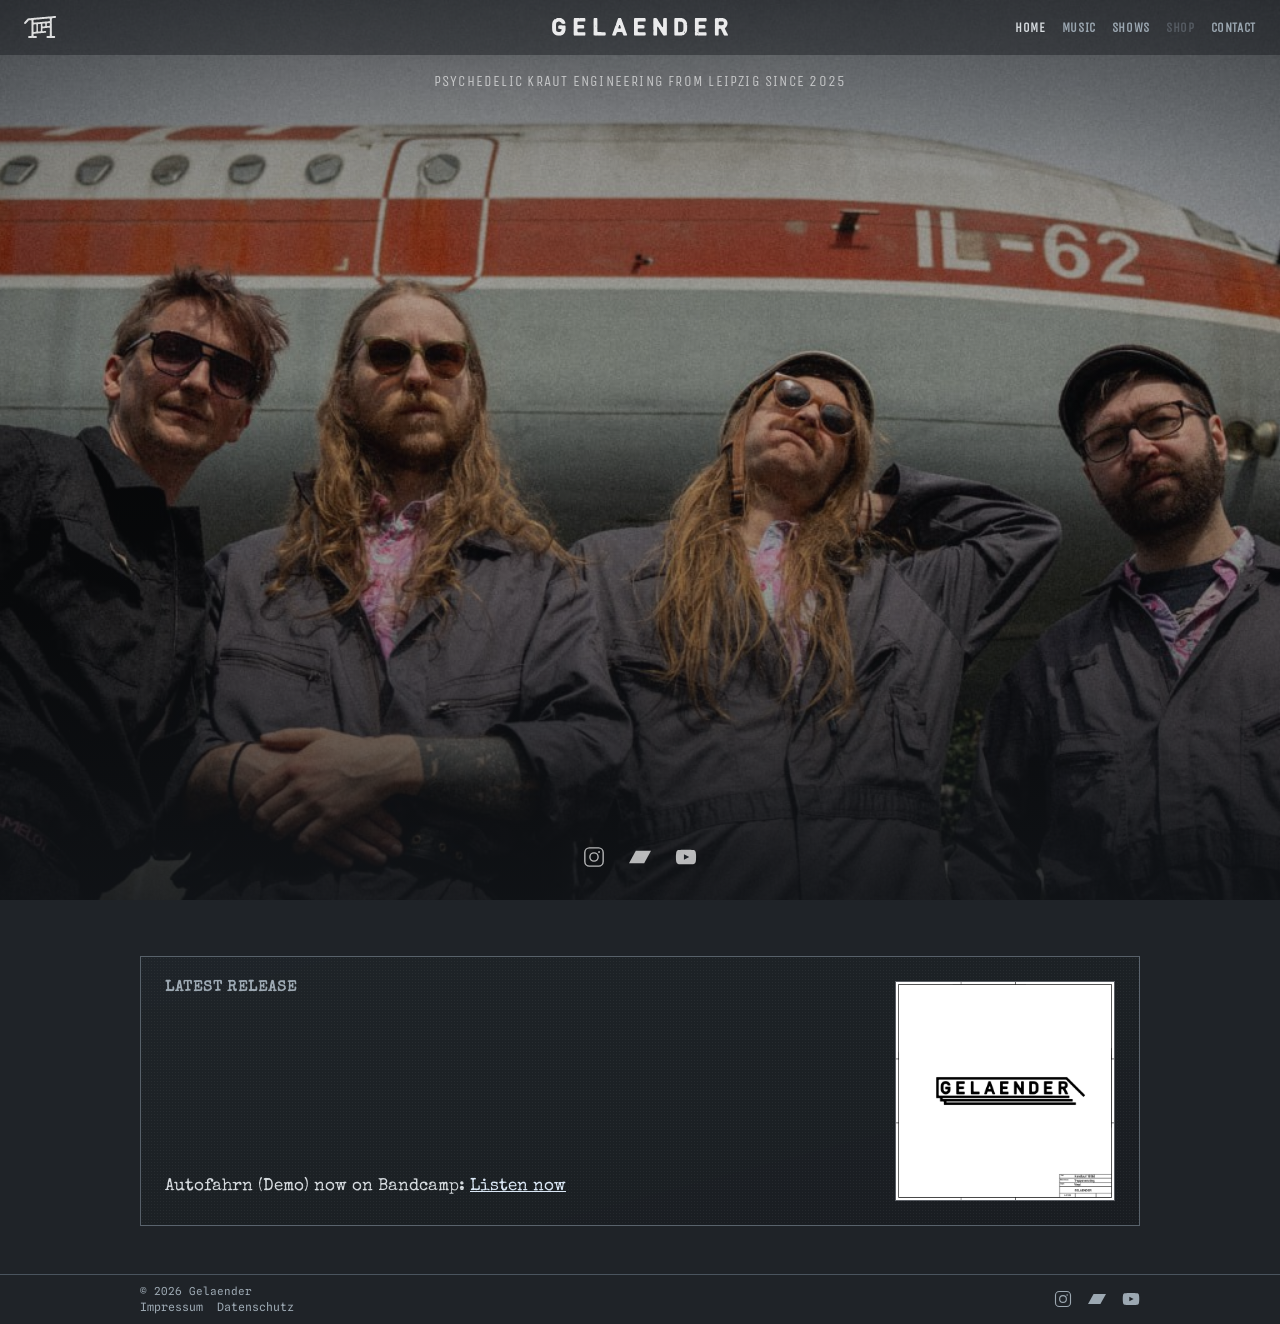
<file: frontend/index.html>
<!doctype html>
<html lang="en">
  <head>
    <meta charset="UTF-8" />
    <meta name="viewport" content="width=device-width, initial-scale=1.0" />
    <meta name="description" content="Kraut Punk from Leipzig" />
    <title>Gelaender | Home</title>
    <link rel="icon" href="assets/logo1.svg" type="image/svg+xml" />
    <link rel="stylesheet" href="css/variables.css" />
    <link rel="stylesheet" href="css/style.css" />
    <link rel="stylesheet" href="css/responsive.css" />
  </head>
  <body data-page="home">
    <header class="site-header">
      <a class="brand" href="index.html">
        <img
          src="assets/logo1white.svg"
          alt="Gelaender logo"
          width="64"
          height="64"
        />
        <span>Gelaender</span>
      </a>
      <a class="header-wordmark" href="index.html" aria-label="Gelaender home">
        <img src="assets/font1white.svg" alt="" width="320" height="34" />
      </a>
      <button
        class="menu-toggle"
        type="button"
        aria-label="Toggle navigation menu"
        aria-expanded="false"
        aria-controls="primary-nav"
      >
        Menu
      </button>
      <nav id="primary-nav" class="site-nav" aria-label="Primary navigation">
        <a href="index.html" aria-current="page">Home</a>
        <a href="music.html">Music</a>
        <a href="tour.html">Shows</a>
        <a href="shop.html">Shop</a>
        <a href="contact.html">Contact</a>
      </nav>
    </header>

    <section class="hero-home reveal">
      <div class="hero-stripe-content">
        <p class="kicker">
          Psychedelic Kraut Engineering from Leipzig since 2025
        </p>
      </div>
      <div class="hero-bottom">
        <nav class="hero-socials" aria-label="Social links">
          <a
            href="https://www.instagram.com/gelaenderband/"
            target="_blank"
            rel="noopener noreferrer"
            class="hero-social-icon"
            aria-label="Instagram"
          >
            <svg
              xmlns="http://www.w3.org/2000/svg"
              viewBox="0 0 24 24"
              fill="none"
              stroke="currentColor"
              stroke-width="1.5"
              stroke-linecap="round"
              stroke-linejoin="round"
              aria-hidden="true"
            >
              <rect x="2" y="2" width="20" height="20" rx="5" />
              <circle cx="12" cy="12" r="4.5" />
              <circle
                cx="17.5"
                cy="6.5"
                r="1"
                fill="currentColor"
                stroke="none"
              />
            </svg>
          </a>
          <a
            href="https://gelaender.bandcamp.com/track/autofahrn-demo"
            target="_blank"
            rel="noopener noreferrer"
            class="hero-social-icon"
            aria-label="Bandcamp"
          >
            <svg
              xmlns="http://www.w3.org/2000/svg"
              viewBox="0 0 24 24"
              fill="currentColor"
              aria-hidden="true"
            >
              <path d="M0 18.75l7.437-13.5H24l-7.438 13.5z" />
            </svg>
          </a>
          <a
            href="https://www.youtube.com/channel/UCO7sa2VG6yOzbPGzlruR59A"
            target="_blank"
            rel="noopener noreferrer"
            class="hero-social-icon"
            aria-label="YouTube"
          >
            <svg
              xmlns="http://www.w3.org/2000/svg"
              viewBox="0 0 24 24"
              fill="currentColor"
              aria-hidden="true"
            >
              <path
                d="M22.54 6.42a2.78 2.78 0 0 0-1.95-1.95C18.88 4 12 4 12 4s-6.88 0-8.59.47a2.78 2.78 0 0 0-1.95 1.95A29 29 0 0 0 1 12a29 29 0 0 0 .46 5.58 2.78 2.78 0 0 0 1.95 1.95C5.12 20 12 20 12 20s6.88 0 8.59-.47a2.78 2.78 0 0 0 1.95-1.95A29 29 0 0 0 23 12a29 29 0 0 0-.46-5.58z"
              />
              <polygon
                class="yt-play-fill"
                points="9.75 15.02 15.5 12 9.75 8.98 9.75 15.02"
              />
            </svg>
          </a>
        </nav>
      </div>
    </section>

    <main>
      <section class="news-feed reveal" aria-label="Latest news">
        <article class="news-item release-item">
          <h2 class="news-item-title">Latest Release</h2>
          <figure class="news-cover">
            <img src="assets/images/single1.jpg" alt="Single artwork preview" />
          </figure>
          <div class="release-copy">
            <p>
              Autofahrn (Demo) now on Bandcamp:
              <a
                href="https://gelaender.bandcamp.com/track/autofahrn-demo"
                target="_blank"
                rel="noopener noreferrer"
                >Listen now</a
              >
            </p>
          </div>
        </article>
      </section>
    </main>

    <footer class="site-footer">
      <div class="site-footer-inner">
        <div class="site-footer-meta">
          <small>&copy; 2026 Gelaender</small>
          <nav class="legal-links" aria-label="Legal links">
            <a href="impressum.html">Impressum</a>
            <a href="datenschutz.html">Datenschutz</a>
          </nav>
        </div>
        <nav class="social-icons" aria-label="Footer social links">
          <a
            href="https://www.instagram.com/gelaenderband/"
            target="_blank"
            rel="noopener noreferrer"
            class="hero-social-icon"
            aria-label="Instagram"
          >
            <svg
              xmlns="http://www.w3.org/2000/svg"
              viewBox="0 0 24 24"
              fill="none"
              stroke="currentColor"
              stroke-width="1.5"
              stroke-linecap="round"
              stroke-linejoin="round"
              aria-hidden="true"
            >
              <rect x="2" y="2" width="20" height="20" rx="5" />
              <circle cx="12" cy="12" r="4.5" />
              <circle
                cx="17.5"
                cy="6.5"
                r="1"
                fill="currentColor"
                stroke="none"
              />
            </svg>
          </a>
          <a
            href="https://gelaender.bandcamp.com/track/autofahrn-demo"
            target="_blank"
            rel="noopener noreferrer"
            class="hero-social-icon"
            aria-label="Bandcamp"
          >
            <svg
              xmlns="http://www.w3.org/2000/svg"
              viewBox="0 0 24 24"
              fill="currentColor"
              aria-hidden="true"
            >
              <path d="M0 18.75l7.437-13.5H24l-7.438 13.5z" />
            </svg>
          </a>
          <a
            href="https://www.youtube.com/channel/UCO7sa2VG6yOzbPGzlruR59A"
            target="_blank"
            rel="noopener noreferrer"
            class="hero-social-icon"
            aria-label="YouTube"
          >
            <svg
              xmlns="http://www.w3.org/2000/svg"
              viewBox="0 0 24 24"
              fill="currentColor"
              aria-hidden="true"
            >
              <path
                d="M22.54 6.42a2.78 2.78 0 0 0-1.95-1.95C18.88 4 12 4 12 4s-6.88 0-8.59.47a2.78 2.78 0 0 0-1.95 1.95A29 29 0 0 0 1 12a29 29 0 0 0 .46 5.58 2.78 2.78 0 0 0 1.95 1.95C5.12 20 12 20 12 20s6.88 0 8.59-.47a2.78 2.78 0 0 0 1.95-1.95A29 29 0 0 0 23 12a29 29 0 0 0-.46-5.58z"
              />
              <polygon
                class="yt-play-fill"
                points="9.75 15.02 15.5 12 9.75 8.98 9.75 15.02"
              />
            </svg>
          </a>
        </nav>
      </div>
    </footer>

    <script src="js/main.js" defer></script>
  </body>
</html>
</file>
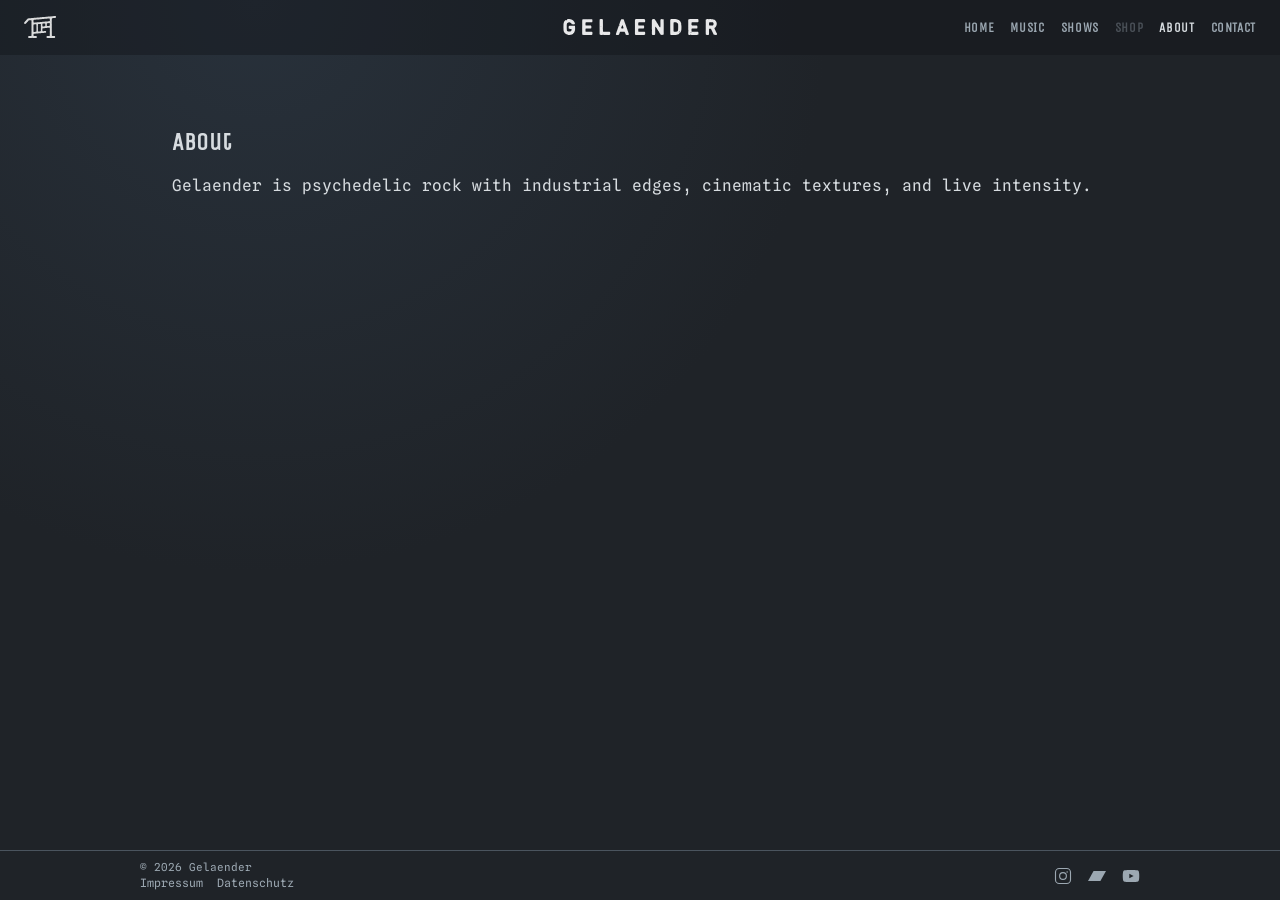
<file: frontend/about.html>
<!doctype html>
<html lang="en">
  <head>
    <meta charset="UTF-8" />
    <meta name="viewport" content="width=device-width, initial-scale=1.0" />
    <meta name="description" content="About Gelaender." />
    <title>Gelaender | About</title>
    <link rel="icon" href="assets/logo1.svg" type="image/svg+xml" />
    <link rel="stylesheet" href="css/variables.css" />
    <link rel="stylesheet" href="css/style.css" />
    <link rel="stylesheet" href="css/responsive.css" />
  </head>
  <body>
    <header class="site-header">
      <a class="brand" href="index.html"
        ><img
          src="assets/logo1white.svg"
          alt="Gelaender logo"
          width="48"
          height="48"
        /><span>Gelaender</span></a
      >
      <a class="header-wordmark" href="index.html" aria-label="Gelaender home">
        <img src="assets/font1white.svg" alt="" width="320" height="34" />
      </a>
      <button
        class="menu-toggle"
        type="button"
        aria-label="Toggle navigation menu"
        aria-expanded="false"
        aria-controls="primary-nav"
      >
        Menu
      </button>
      <nav id="primary-nav" class="site-nav" aria-label="Primary navigation">
        <a href="index.html">Home</a>
        <a href="music.html">Music</a>
        <a href="tour.html">Shows</a>
        <a href="shop.html">Shop</a>
        <a href="about.html" aria-current="page">About</a>
        <a href="contact.html">Contact</a>
      </nav>
    </header>
    <main>
      <section class="hero reveal compact">
        <h1>About</h1>
        <p>
          Gelaender is psychedelic rock with industrial edges, cinematic
          textures, and live intensity.
        </p>
      </section>
    </main>
    <footer class="site-footer">
      <div class="site-footer-inner">
        <div class="site-footer-meta">
          <small>&copy; 2026 Gelaender</small>
          <nav class="legal-links" aria-label="Legal links">
            <a href="impressum.html">Impressum</a>
            <a href="datenschutz.html">Datenschutz</a>
          </nav>
        </div>
        <nav class="social-icons" aria-label="Footer social links">
          <a
            href="https://www.instagram.com/gelaenderband/"
            target="_blank"
            rel="noopener noreferrer"
            class="hero-social-icon"
            aria-label="Instagram"
            ><svg
              xmlns="http://www.w3.org/2000/svg"
              viewBox="0 0 24 24"
              fill="none"
              stroke="currentColor"
              stroke-width="1.5"
              stroke-linecap="round"
              stroke-linejoin="round"
              aria-hidden="true"
            >
              <rect x="2" y="2" width="20" height="20" rx="5" />
              <circle cx="12" cy="12" r="4.5" />
              <circle
                cx="17.5"
                cy="6.5"
                r="1"
                fill="currentColor"
                stroke="none"
              /></svg
          ></a>
          <a
            href="https://gelaender.bandcamp.com/track/autofahrn-demo"
            target="_blank"
            rel="noopener noreferrer"
            class="hero-social-icon"
            aria-label="Bandcamp"
            ><svg
              xmlns="http://www.w3.org/2000/svg"
              viewBox="0 0 24 24"
              fill="currentColor"
              aria-hidden="true"
            >
              <path d="M0 18.75l7.437-13.5H24l-7.438 13.5z" /></svg
          ></a>
          <a
            href="https://www.youtube.com/channel/UCO7sa2VG6yOzbPGzlruR59A"
            target="_blank"
            rel="noopener noreferrer"
            class="hero-social-icon"
            aria-label="YouTube"
            ><svg
              xmlns="http://www.w3.org/2000/svg"
              viewBox="0 0 24 24"
              fill="currentColor"
              aria-hidden="true"
            >
              <path
                d="M22.54 6.42a2.78 2.78 0 0 0-1.95-1.95C18.88 4 12 4 12 4s-6.88 0-8.59.47a2.78 2.78 0 0 0-1.95 1.95A29 29 0 0 0 1 12a29 29 0 0 0 .46 5.58 2.78 2.78 0 0 0 1.95 1.95C5.12 20 12 20 12 20s6.88 0 8.59-.47a2.78 2.78 0 0 0 1.95-1.95A29 29 0 0 0 23 12a29 29 0 0 0-.46-5.58z"
              />
              <polygon
                class="yt-play-fill"
                points="9.75 15.02 15.5 12 9.75 8.98 9.75 15.02"
              /></svg
          ></a>
        </nav>
      </div>
    </footer>
    <script src="js/main.js" defer></script>
  </body>
</html>
</file>
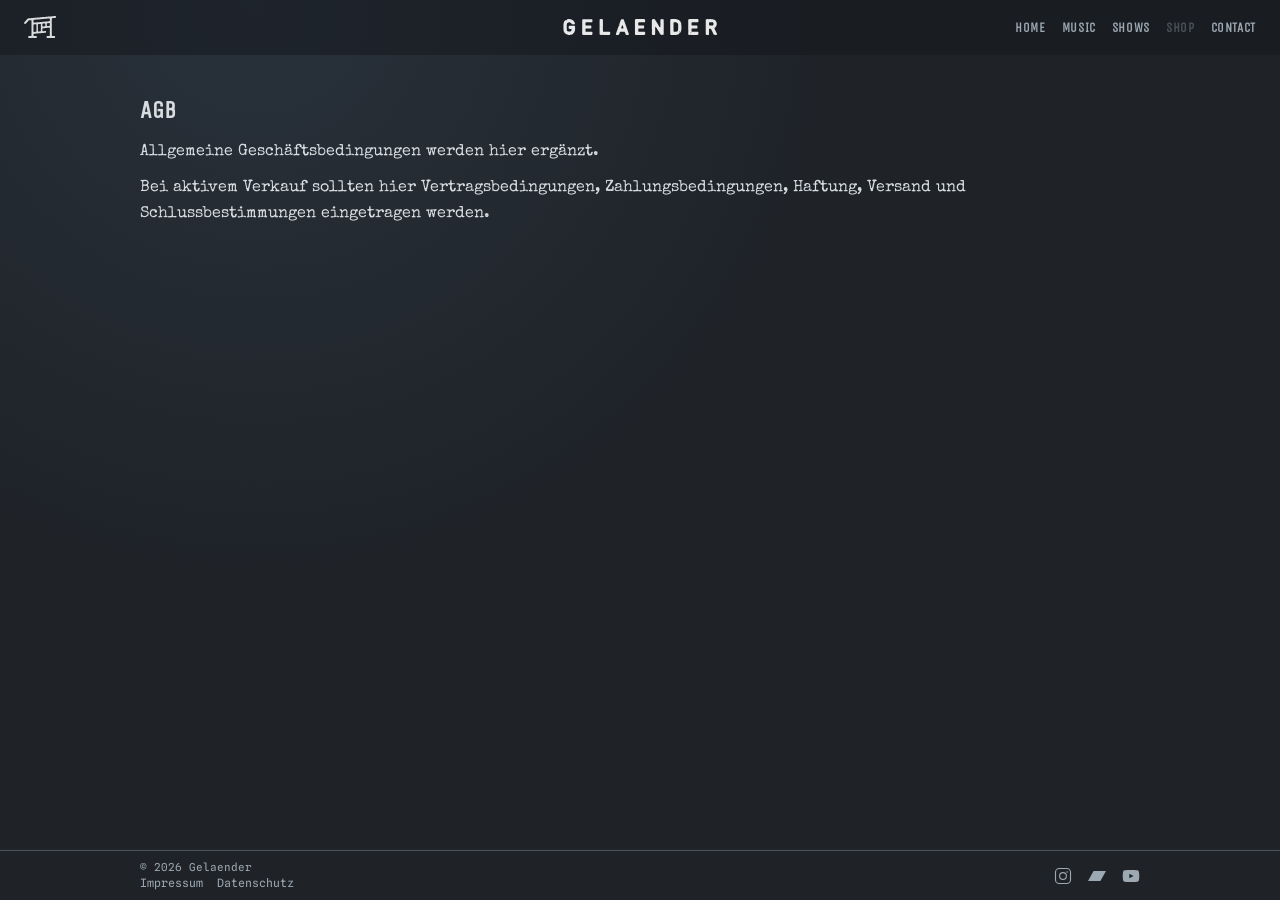
<file: frontend/agb.html>
<!doctype html>
<html lang="de">
  <head>
    <meta charset="UTF-8" />
    <meta name="viewport" content="width=device-width, initial-scale=1.0" />
    <meta name="description" content="AGB von Gelaender." />
    <title>Gelaender | AGB</title>
    <link rel="icon" href="assets/logo1.svg" type="image/svg+xml" />
    <link rel="stylesheet" href="css/variables.css" />
    <link rel="stylesheet" href="css/style.css" />
    <link rel="stylesheet" href="css/responsive.css" />
  </head>
  <body>
    <header class="site-header">
      <a class="brand" href="index.html"
        ><img
          src="assets/logo1white.svg"
          alt="Gelaender logo"
          width="48"
          height="48"
        /><span>Gelaender</span></a
      ><a class="header-wordmark" href="index.html" aria-label="Gelaender home"
        ><img src="assets/font1white.svg" alt="" width="320" height="34" /></a
      ><button
        class="menu-toggle"
        type="button"
        aria-label="Toggle navigation menu"
        aria-expanded="false"
        aria-controls="primary-nav"
      >
        Menu
      </button>
      <nav id="primary-nav" class="site-nav" aria-label="Primary navigation">
        <a href="index.html">Home</a><a href="music.html">Music</a
        ><a href="tour.html">Shows</a><a href="shop.html">Shop</a
        ><a href="contact.html">Contact</a>
      </nav>
    </header>
    <main>
      <section class="reveal">
        <h1>AGB</h1>
        <p class="plain-copy">
          Allgemeine Geschäftsbedingungen werden hier ergänzt.
        </p>
        <p class="shop-note">
          Bei aktivem Verkauf sollten hier Vertragsbedingungen,
          Zahlungsbedingungen, Haftung, Versand und Schlussbestimmungen
          eingetragen werden.
        </p>
      </section>
    </main>
    <footer class="site-footer">
      <div class="site-footer-inner">
        <div class="site-footer-meta">
          <small>&copy; 2026 Gelaender</small>
          <nav class="legal-links" aria-label="Legal links">
            <a href="impressum.html">Impressum</a
            ><a href="datenschutz.html">Datenschutz</a>
          </nav>
        </div>
        <nav class="social-icons" aria-label="Footer social links">
          <a
            href="https://www.instagram.com/gelaenderband/"
            target="_blank"
            rel="noopener noreferrer"
            class="hero-social-icon"
            aria-label="Instagram"
            ><svg
              xmlns="http://www.w3.org/2000/svg"
              viewBox="0 0 24 24"
              fill="none"
              stroke="currentColor"
              stroke-width="1.5"
              stroke-linecap="round"
              stroke-linejoin="round"
              aria-hidden="true"
            >
              <rect x="2" y="2" width="20" height="20" rx="5" />
              <circle cx="12" cy="12" r="4.5" />
              <circle
                cx="17.5"
                cy="6.5"
                r="1"
                fill="currentColor"
                stroke="none"
              /></svg></a
          ><a
            href="https://gelaender.bandcamp.com/track/autofahrn-demo"
            target="_blank"
            rel="noopener noreferrer"
            class="hero-social-icon"
            aria-label="Bandcamp"
            ><svg
              xmlns="http://www.w3.org/2000/svg"
              viewBox="0 0 24 24"
              fill="currentColor"
              aria-hidden="true"
            >
              <path d="M0 18.75l7.437-13.5H24l-7.438 13.5z" /></svg></a
          ><a
            href="https://www.youtube.com/channel/UCO7sa2VG6yOzbPGzlruR59A"
            target="_blank"
            rel="noopener noreferrer"
            class="hero-social-icon"
            aria-label="YouTube"
            ><svg
              xmlns="http://www.w3.org/2000/svg"
              viewBox="0 0 24 24"
              fill="currentColor"
              aria-hidden="true"
            >
              <path
                d="M22.54 6.42a2.78 2.78 0 0 0-1.95-1.95C18.88 4 12 4 12 4s-6.88 0-8.59.47a2.78 2.78 0 0 0-1.95 1.95A29 29 0 0 0 1 12a29 29 0 0 0 .46 5.58 2.78 2.78 0 0 0 1.95 1.95C5.12 20 12 20 12 20s6.88 0 8.59-.47a2.78 2.78 0 0 0 1.95-1.95A29 29 0 0 0 23 12a29 29 0 0 0-.46-5.58z"
              />
              <polygon
                class="yt-play-fill"
                points="9.75 15.02 15.5 12 9.75 8.98 9.75 15.02"
              /></svg
          ></a>
        </nav>
      </div>
    </footer>
    <script src="js/main.js" defer></script>
  </body>
</html>
</file>
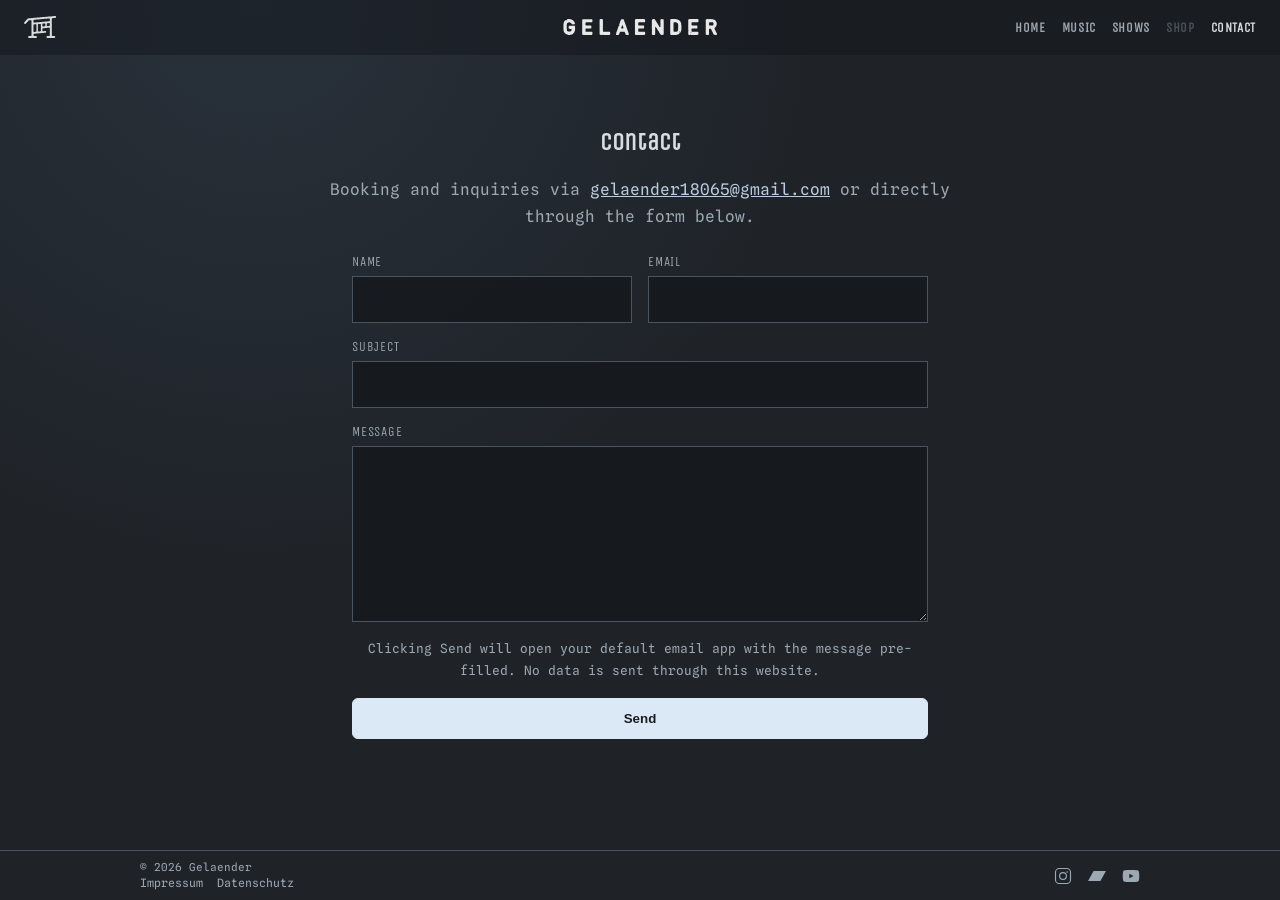
<file: frontend/contact.html>
<!doctype html>
<html lang="en">
  <head>
    <meta charset="UTF-8" />
    <meta name="viewport" content="width=device-width, initial-scale=1.0" />
    <meta name="description" content="Contact Gelaender." />
    <title>Gelaender | Contact</title>
    <link rel="icon" href="assets/logo1.svg" type="image/svg+xml" />
    <link rel="stylesheet" href="css/variables.css" />
    <link rel="stylesheet" href="css/style.css" />
    <link rel="stylesheet" href="css/responsive.css" />
  </head>
  <body class="contact-page">
    <header class="site-header">
      <a class="brand" href="index.html"
        ><img
          src="assets/logo1white.svg"
          alt="Gelaender logo"
          width="48"
          height="48"
        /><span>Gelaender</span></a
      >
      <a class="header-wordmark" href="index.html" aria-label="Gelaender home">
        <img src="assets/font1white.svg" alt="" width="320" height="34" />
      </a>
      <button
        class="menu-toggle"
        type="button"
        aria-label="Toggle navigation menu"
        aria-expanded="false"
        aria-controls="primary-nav"
      >
        Menu
      </button>
      <nav id="primary-nav" class="site-nav" aria-label="Primary navigation">
        <a href="index.html">Home</a>
        <a href="music.html">Music</a>
        <a href="tour.html">Shows</a>
        <a href="shop.html">Shop</a>
        <a href="contact.html" aria-current="page">Contact</a>
      </nav>
    </header>
    <main>
      <section class="hero reveal compact">
        <h1>Contact</h1>
        <p class="contact-note">
          Booking and inquiries via
          <a href="mailto:gelaender18065@gmail.com">gelaender18065@gmail.com</a>
          or directly through the form below.
        </p>
        <form
          class="contact-form"
          data-contact-form
          action="mailto:gelaender18065@gmail.com"
          method="post"
          enctype="text/plain"
        >
          <div class="form-row">
            <div class="form-field">
              <label for="contact-name">Name</label>
              <input
                id="contact-name"
                name="name"
                type="text"
                autocomplete="name"
                maxlength="120"
                required
              />
            </div>
            <div class="form-field">
              <label for="contact-email">Email</label>
              <input
                id="contact-email"
                name="email"
                type="email"
                autocomplete="email"
                maxlength="160"
                required
              />
            </div>
          </div>
          <div class="form-field">
            <label for="contact-subject">Subject</label>
            <input
              id="contact-subject"
              name="subject"
              type="text"
              maxlength="160"
              required
            />
          </div>
          <div class="form-field">
            <label for="contact-message">Message</label>
            <textarea
              id="contact-message"
              name="message"
              maxlength="5000"
              required
            ></textarea>
          </div>
          <p class="contact-note contact-note-small">
            Clicking Send will open your default email app with the message
            pre-filled. No data is sent through this website.
          </p>
          <button class="btn" type="submit">Send</button>
        </form>
      </section>
    </main>
    <footer class="site-footer">
      <div class="site-footer-inner">
        <div class="site-footer-meta">
          <small>&copy; 2026 Gelaender</small>
          <nav class="legal-links" aria-label="Legal links">
            <a href="impressum.html">Impressum</a>
            <a href="datenschutz.html">Datenschutz</a>
          </nav>
        </div>
        <nav class="social-icons" aria-label="Footer social links">
          <a
            href="https://www.instagram.com/gelaenderband/"
            target="_blank"
            rel="noopener noreferrer"
            class="hero-social-icon"
            aria-label="Instagram"
            ><svg
              xmlns="http://www.w3.org/2000/svg"
              viewBox="0 0 24 24"
              fill="none"
              stroke="currentColor"
              stroke-width="1.5"
              stroke-linecap="round"
              stroke-linejoin="round"
              aria-hidden="true"
            >
              <rect x="2" y="2" width="20" height="20" rx="5" />
              <circle cx="12" cy="12" r="4.5" />
              <circle
                cx="17.5"
                cy="6.5"
                r="1"
                fill="currentColor"
                stroke="none"
              /></svg
          ></a>
          <a
            href="https://gelaender.bandcamp.com/track/autofahrn-demo"
            target="_blank"
            rel="noopener noreferrer"
            class="hero-social-icon"
            aria-label="Bandcamp"
            ><svg
              xmlns="http://www.w3.org/2000/svg"
              viewBox="0 0 24 24"
              fill="currentColor"
              aria-hidden="true"
            >
              <path d="M0 18.75l7.437-13.5H24l-7.438 13.5z" /></svg
          ></a>
          <a
            href="https://www.youtube.com/channel/UCO7sa2VG6yOzbPGzlruR59A"
            target="_blank"
            rel="noopener noreferrer"
            class="hero-social-icon"
            aria-label="YouTube"
            ><svg
              xmlns="http://www.w3.org/2000/svg"
              viewBox="0 0 24 24"
              fill="currentColor"
              aria-hidden="true"
            >
              <path
                d="M22.54 6.42a2.78 2.78 0 0 0-1.95-1.95C18.88 4 12 4 12 4s-6.88 0-8.59.47a2.78 2.78 0 0 0-1.95 1.95A29 29 0 0 0 1 12a29 29 0 0 0 .46 5.58 2.78 2.78 0 0 0 1.95 1.95C5.12 20 12 20 12 20s6.88 0 8.59-.47a2.78 2.78 0 0 0 1.95-1.95A29 29 0 0 0 23 12a29 29 0 0 0-.46-5.58z"
              />
              <polygon
                class="yt-play-fill"
                points="9.75 15.02 15.5 12 9.75 8.98 9.75 15.02"
              /></svg
          ></a>
        </nav>
      </div>
    </footer>
    <script src="js/main.js" defer></script>
  </body>
</html>
</file>
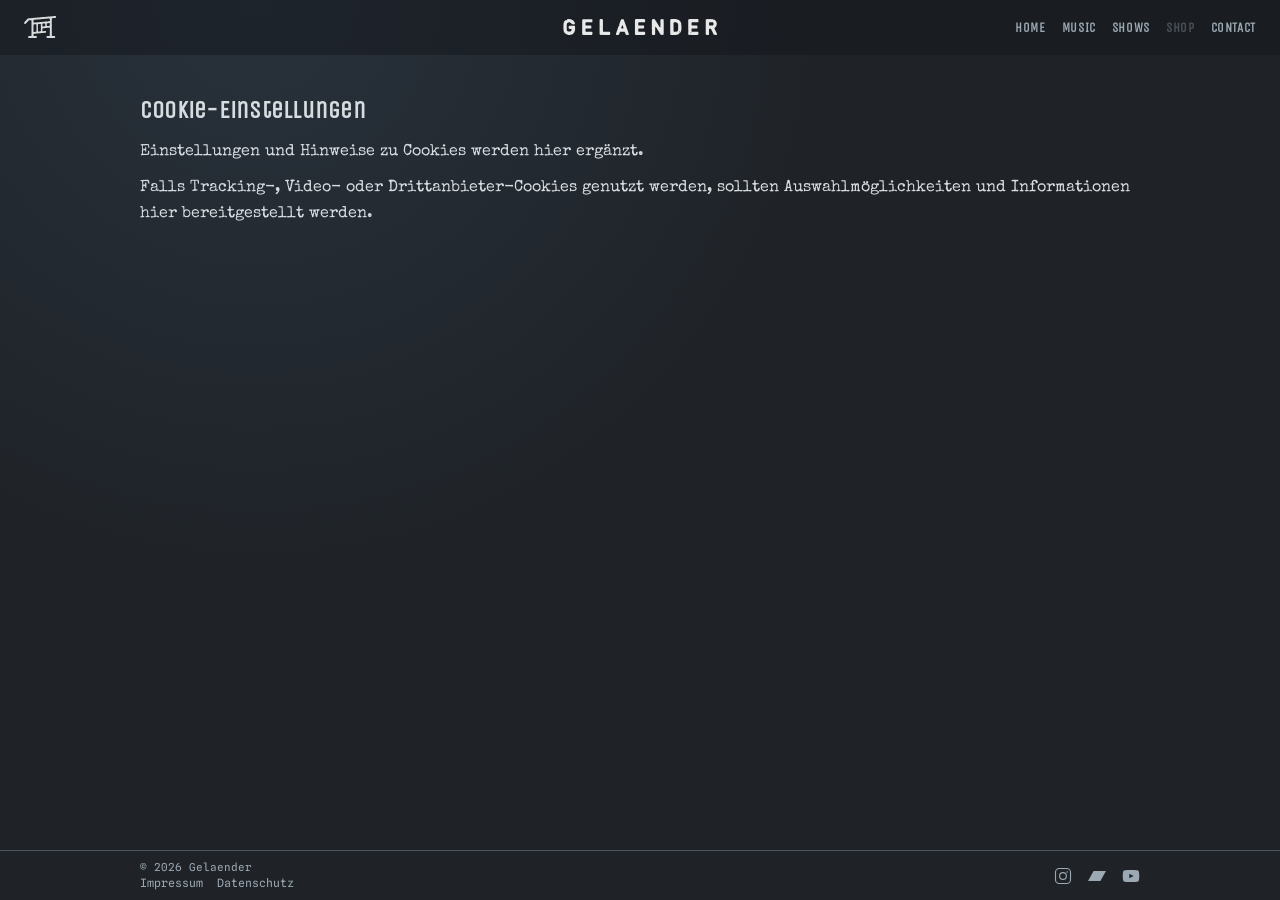
<file: frontend/cookie-einstellungen.html>
<!doctype html>
<html lang="de">
  <head>
    <meta charset="UTF-8" />
    <meta name="viewport" content="width=device-width, initial-scale=1.0" />
    <meta name="description" content="Cookie-Einstellungen von Gelaender." />
    <title>Gelaender | Cookie-Einstellungen</title>
    <link rel="icon" href="assets/logo1.svg" type="image/svg+xml" />
    <link rel="stylesheet" href="css/variables.css" />
    <link rel="stylesheet" href="css/style.css" />
    <link rel="stylesheet" href="css/responsive.css" />
  </head>
  <body>
    <header class="site-header">
      <a class="brand" href="index.html"
        ><img
          src="assets/logo1white.svg"
          alt="Gelaender logo"
          width="48"
          height="48"
        /><span>Gelaender</span></a
      ><a class="header-wordmark" href="index.html" aria-label="Gelaender home"
        ><img src="assets/font1white.svg" alt="" width="320" height="34" /></a
      ><button
        class="menu-toggle"
        type="button"
        aria-label="Toggle navigation menu"
        aria-expanded="false"
        aria-controls="primary-nav"
      >
        Menu
      </button>
      <nav id="primary-nav" class="site-nav" aria-label="Primary navigation">
        <a href="index.html">Home</a><a href="music.html">Music</a
        ><a href="tour.html">Shows</a><a href="shop.html">Shop</a
        ><a href="contact.html">Contact</a>
      </nav>
    </header>
    <main>
      <section class="reveal">
        <h1>Cookie-Einstellungen</h1>
        <p class="plain-copy">
          Einstellungen und Hinweise zu Cookies werden hier ergänzt.
        </p>
        <p class="shop-note">
          Falls Tracking-, Video- oder Drittanbieter-Cookies genutzt werden,
          sollten Auswahlmöglichkeiten und Informationen hier bereitgestellt
          werden.
        </p>
      </section>
    </main>
    <footer class="site-footer">
      <div class="site-footer-inner">
        <div class="site-footer-meta">
          <small>&copy; 2026 Gelaender</small>
          <nav class="legal-links" aria-label="Legal links">
            <a href="impressum.html">Impressum</a
            ><a href="datenschutz.html">Datenschutz</a>
          </nav>
        </div>
        <nav class="social-icons" aria-label="Footer social links">
          <a
            href="https://www.instagram.com/gelaenderband/"
            target="_blank"
            rel="noopener noreferrer"
            class="hero-social-icon"
            aria-label="Instagram"
            ><svg
              xmlns="http://www.w3.org/2000/svg"
              viewBox="0 0 24 24"
              fill="none"
              stroke="currentColor"
              stroke-width="1.5"
              stroke-linecap="round"
              stroke-linejoin="round"
              aria-hidden="true"
            >
              <rect x="2" y="2" width="20" height="20" rx="5" />
              <circle cx="12" cy="12" r="4.5" />
              <circle
                cx="17.5"
                cy="6.5"
                r="1"
                fill="currentColor"
                stroke="none"
              /></svg></a
          ><a
            href="https://gelaender.bandcamp.com/track/autofahrn-demo"
            target="_blank"
            rel="noopener noreferrer"
            class="hero-social-icon"
            aria-label="Bandcamp"
            ><svg
              xmlns="http://www.w3.org/2000/svg"
              viewBox="0 0 24 24"
              fill="currentColor"
              aria-hidden="true"
            >
              <path d="M0 18.75l7.437-13.5H24l-7.438 13.5z" /></svg></a
          ><a
            href="https://www.youtube.com/channel/UCO7sa2VG6yOzbPGzlruR59A"
            target="_blank"
            rel="noopener noreferrer"
            class="hero-social-icon"
            aria-label="YouTube"
            ><svg
              xmlns="http://www.w3.org/2000/svg"
              viewBox="0 0 24 24"
              fill="currentColor"
              aria-hidden="true"
            >
              <path
                d="M22.54 6.42a2.78 2.78 0 0 0-1.95-1.95C18.88 4 12 4 12 4s-6.88 0-8.59.47a2.78 2.78 0 0 0-1.95 1.95A29 29 0 0 0 1 12a29 29 0 0 0 .46 5.58 2.78 2.78 0 0 0 1.95 1.95C5.12 20 12 20 12 20s6.88 0 8.59-.47a2.78 2.78 0 0 0 1.95-1.95A29 29 0 0 0 23 12a29 29 0 0 0-.46-5.58z"
              />
              <polygon
                class="yt-play-fill"
                points="9.75 15.02 15.5 12 9.75 8.98 9.75 15.02"
              /></svg
          ></a>
        </nav>
      </div>
    </footer>
    <script src="js/main.js" defer></script>
  </body>
</html>
</file>
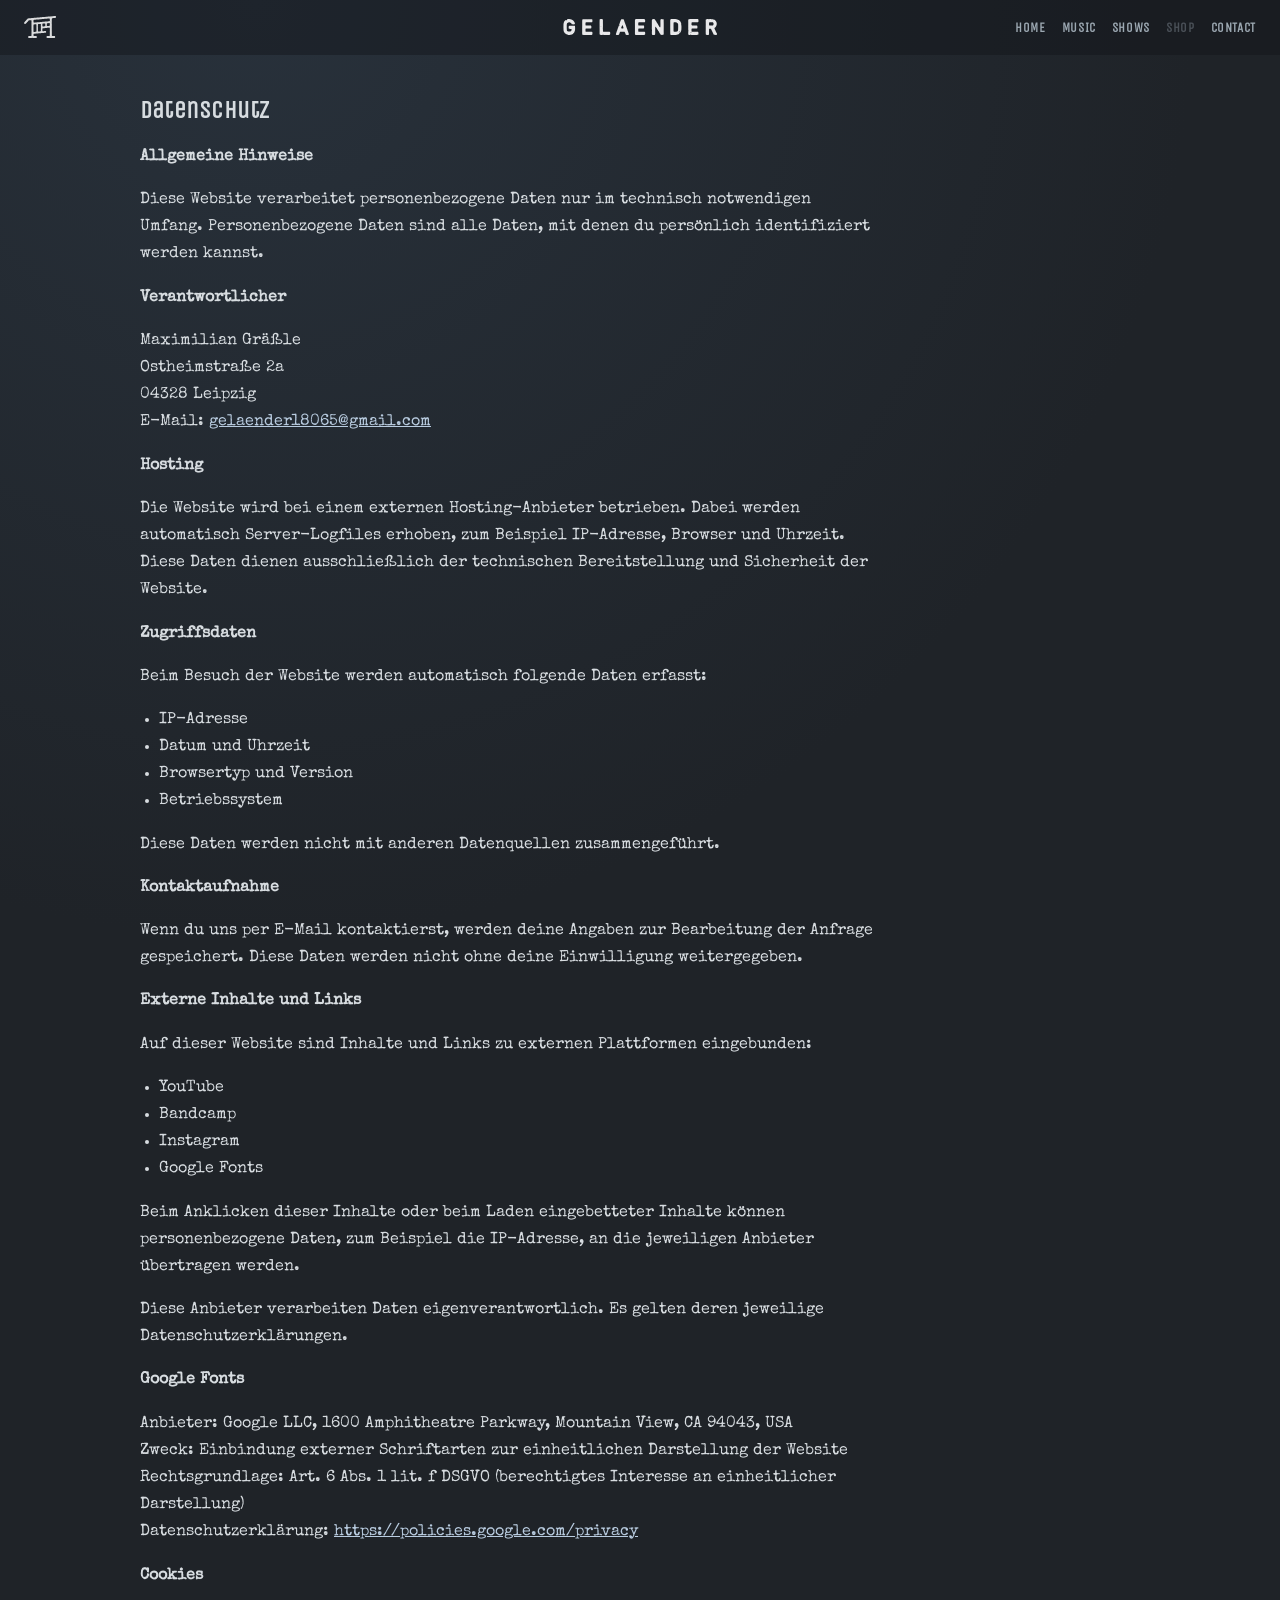
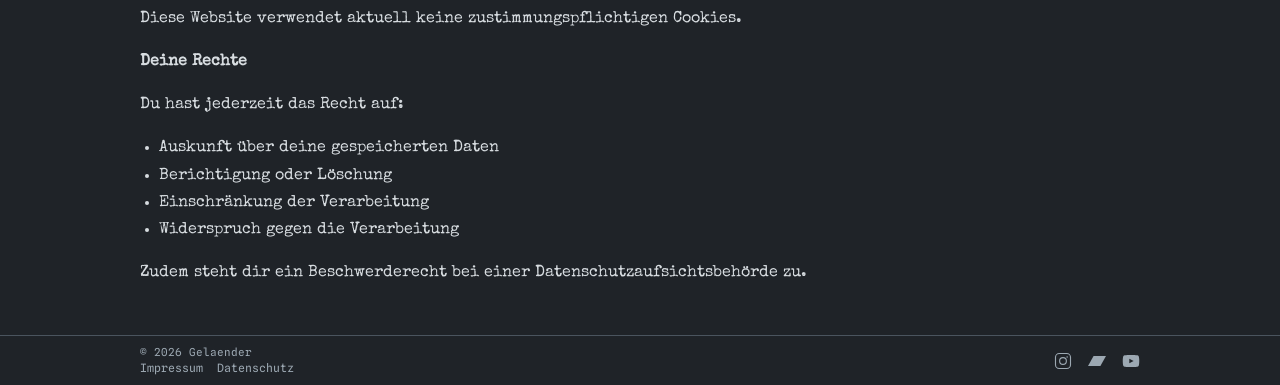
<file: frontend/datenschutz.html>
<!doctype html>
<html lang="de">
  <head>
    <meta charset="UTF-8" />
    <meta name="viewport" content="width=device-width, initial-scale=1.0" />
    <meta name="description" content="Datenschutzerklärung von Gelaender." />
    <title>Gelaender | Datenschutz</title>
    <link rel="icon" href="assets/logo1.svg" type="image/svg+xml" />
    <link rel="stylesheet" href="css/variables.css" />
    <link rel="stylesheet" href="css/style.css" />
    <link rel="stylesheet" href="css/responsive.css" />
  </head>
  <body>
    <header class="site-header">
      <a class="brand" href="index.html"
        ><img
          src="assets/logo1white.svg"
          alt="Gelaender logo"
          width="48"
          height="48"
        /><span>Gelaender</span></a
      ><a class="header-wordmark" href="index.html" aria-label="Gelaender home"
        ><img src="assets/font1white.svg" alt="" width="320" height="34" /></a
      ><button
        class="menu-toggle"
        type="button"
        aria-label="Toggle navigation menu"
        aria-expanded="false"
        aria-controls="primary-nav"
      >
        Menu
      </button>
      <nav id="primary-nav" class="site-nav" aria-label="Primary navigation">
        <a href="index.html">Home</a><a href="music.html">Music</a
        ><a href="tour.html">Shows</a><a href="shop.html">Shop</a
        ><a href="contact.html">Contact</a>
      </nav>
    </header>
    <main>
      <section class="reveal">
        <h1>Datenschutz</h1>
        <div class="plain-copy legal-copy">
          <p><strong>Allgemeine Hinweise</strong></p>
          <p>
            Diese Website verarbeitet personenbezogene Daten nur im technisch
            notwendigen Umfang. Personenbezogene Daten sind alle Daten, mit
            denen du persönlich identifiziert werden kannst.
          </p>
          <p><strong>Verantwortlicher</strong></p>
          <p>
            Maximilian Gräßle<br />
            Ostheimstraße 2a<br />
            04328 Leipzig<br />
            E-Mail:
            <a href="mailto:gelaender18065@gmail.com"
              >gelaender18065@gmail.com</a
            >
          </p>
          <p><strong>Hosting</strong></p>
          <p>
            Die Website wird bei einem externen Hosting-Anbieter betrieben.
            Dabei werden automatisch Server-Logfiles erhoben, zum Beispiel
            IP-Adresse, Browser und Uhrzeit. Diese Daten dienen ausschließlich
            der technischen Bereitstellung und Sicherheit der Website.
          </p>
          <p><strong>Zugriffsdaten</strong></p>
          <p>
            Beim Besuch der Website werden automatisch folgende Daten erfasst:
          </p>
          <ul>
            <li>IP-Adresse</li>
            <li>Datum und Uhrzeit</li>
            <li>Browsertyp und Version</li>
            <li>Betriebssystem</li>
          </ul>
          <p>
            Diese Daten werden nicht mit anderen Datenquellen zusammengeführt.
          </p>
          <p><strong>Kontaktaufnahme</strong></p>
          <p>
            Wenn du uns per E-Mail kontaktierst, werden deine Angaben zur
            Bearbeitung der Anfrage gespeichert. Diese Daten werden nicht ohne
            deine Einwilligung weitergegeben.
          </p>
          <p><strong>Externe Inhalte und Links</strong></p>
          <p>
            Auf dieser Website sind Inhalte und Links zu externen Plattformen
            eingebunden:
          </p>
          <ul>
            <li>YouTube</li>
            <li>Bandcamp</li>
            <li>Instagram</li>
            <li>Google Fonts</li>
          </ul>
          <p>
            Beim Anklicken dieser Inhalte oder beim Laden eingebetteter Inhalte
            können personenbezogene Daten, zum Beispiel die IP-Adresse, an die
            jeweiligen Anbieter übertragen werden.
          </p>
          <p>
            Diese Anbieter verarbeiten Daten eigenverantwortlich. Es gelten
            deren jeweilige Datenschutzerklärungen.
          </p>
          <p><strong>Google Fonts</strong></p>
          <p>
            Anbieter: Google LLC, 1600 Amphitheatre Parkway, Mountain View, CA
            94043, USA<br />
            Zweck: Einbindung externer Schriftarten zur einheitlichen
            Darstellung der Website<br />
            Rechtsgrundlage: Art. 6 Abs. 1 lit. f DSGVO (berechtigtes Interesse
            an einheitlicher Darstellung)<br />
            Datenschutzerklärung:
            <a
              href="https://policies.google.com/privacy"
              target="_blank"
              rel="noopener noreferrer"
              >https://policies.google.com/privacy</a
            >
          </p>
          <p><strong>Cookies</strong></p>
          <p>
            Diese Website verwendet aktuell keine zustimmungspflichtigen
            Cookies.
          </p>
          <p><strong>Deine Rechte</strong></p>
          <p>Du hast jederzeit das Recht auf:</p>
          <ul>
            <li>Auskunft über deine gespeicherten Daten</li>
            <li>Berichtigung oder Löschung</li>
            <li>Einschränkung der Verarbeitung</li>
            <li>Widerspruch gegen die Verarbeitung</li>
          </ul>
          <p>
            Zudem steht dir ein Beschwerderecht bei einer
            Datenschutzaufsichtsbehörde zu.
          </p>
        </div>
      </section>
    </main>
    <footer class="site-footer">
      <div class="site-footer-inner">
        <div class="site-footer-meta">
          <small>&copy; 2026 Gelaender</small>
          <nav class="legal-links" aria-label="Legal links">
            <a href="impressum.html">Impressum</a
            ><a href="datenschutz.html">Datenschutz</a>
          </nav>
        </div>
        <nav class="social-icons" aria-label="Footer social links">
          <a
            href="https://www.instagram.com/gelaenderband/"
            target="_blank"
            rel="noopener noreferrer"
            class="hero-social-icon"
            aria-label="Instagram"
            ><svg
              xmlns="http://www.w3.org/2000/svg"
              viewBox="0 0 24 24"
              fill="none"
              stroke="currentColor"
              stroke-width="1.5"
              stroke-linecap="round"
              stroke-linejoin="round"
              aria-hidden="true"
            >
              <rect x="2" y="2" width="20" height="20" rx="5" />
              <circle cx="12" cy="12" r="4.5" />
              <circle
                cx="17.5"
                cy="6.5"
                r="1"
                fill="currentColor"
                stroke="none"
              /></svg></a
          ><a
            href="https://gelaender.bandcamp.com/track/autofahrn-demo"
            target="_blank"
            rel="noopener noreferrer"
            class="hero-social-icon"
            aria-label="Bandcamp"
            ><svg
              xmlns="http://www.w3.org/2000/svg"
              viewBox="0 0 24 24"
              fill="currentColor"
              aria-hidden="true"
            >
              <path d="M0 18.75l7.437-13.5H24l-7.438 13.5z" /></svg></a
          ><a
            href="https://www.youtube.com/channel/UCO7sa2VG6yOzbPGzlruR59A"
            target="_blank"
            rel="noopener noreferrer"
            class="hero-social-icon"
            aria-label="YouTube"
            ><svg
              xmlns="http://www.w3.org/2000/svg"
              viewBox="0 0 24 24"
              fill="currentColor"
              aria-hidden="true"
            >
              <path
                d="M22.54 6.42a2.78 2.78 0 0 0-1.95-1.95C18.88 4 12 4 12 4s-6.88 0-8.59.47a2.78 2.78 0 0 0-1.95 1.95A29 29 0 0 0 1 12a29 29 0 0 0 .46 5.58 2.78 2.78 0 0 0 1.95 1.95C5.12 20 12 20 12 20s6.88 0 8.59-.47a2.78 2.78 0 0 0 1.95-1.95A29 29 0 0 0 23 12a29 29 0 0 0-.46-5.58z"
              />
              <polygon
                class="yt-play-fill"
                points="9.75 15.02 15.5 12 9.75 8.98 9.75 15.02"
              /></svg
          ></a>
        </nav>
      </div>
    </footer>
    <script src="js/main.js" defer></script>
  </body>
</html>
</file>
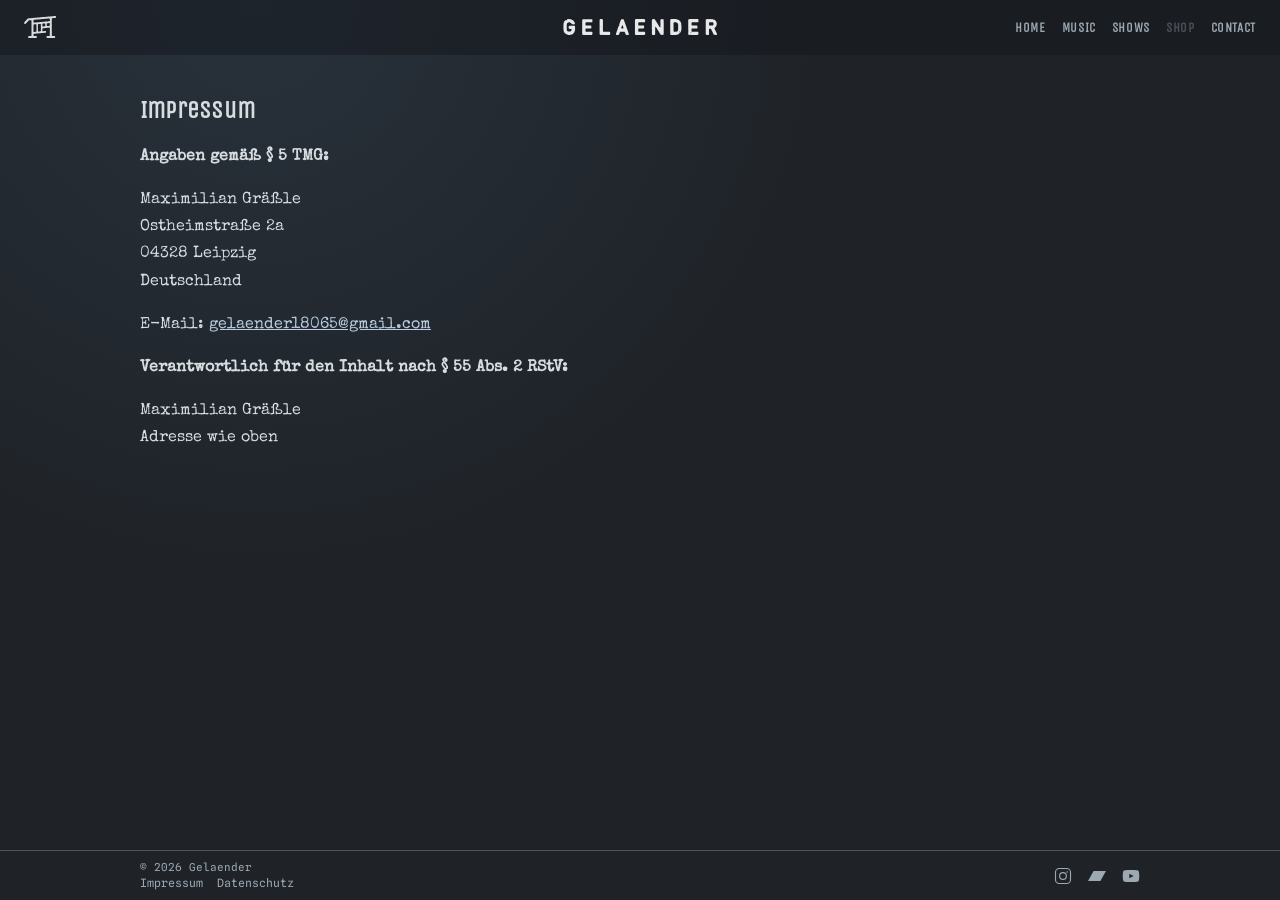
<file: frontend/impressum.html>
<!doctype html>
<html lang="de">
  <head>
    <meta charset="UTF-8" />
    <meta name="viewport" content="width=device-width, initial-scale=1.0" />
    <meta name="description" content="Impressum von Gelaender." />
    <title>Gelaender | Impressum</title>
    <link rel="icon" href="assets/logo1.svg" type="image/svg+xml" />
    <link rel="stylesheet" href="css/variables.css" />
    <link rel="stylesheet" href="css/style.css" />
    <link rel="stylesheet" href="css/responsive.css" />
  </head>
  <body>
    <header class="site-header">
      <a class="brand" href="index.html"
        ><img
          src="assets/logo1white.svg"
          alt="Gelaender logo"
          width="48"
          height="48"
        /><span>Gelaender</span></a
      >
      <a class="header-wordmark" href="index.html" aria-label="Gelaender home">
        <img src="assets/font1white.svg" alt="" width="320" height="34" />
      </a>
      <button
        class="menu-toggle"
        type="button"
        aria-label="Toggle navigation menu"
        aria-expanded="false"
        aria-controls="primary-nav"
      >
        Menu
      </button>
      <nav id="primary-nav" class="site-nav" aria-label="Primary navigation">
        <a href="index.html">Home</a>
        <a href="music.html">Music</a>
        <a href="tour.html">Shows</a>
        <a href="shop.html">Shop</a>
        <a href="contact.html">Contact</a>
      </nav>
    </header>
    <main>
      <section class="reveal">
        <h1>Impressum</h1>
        <div class="plain-copy legal-copy">
          <p><strong>Angaben gemäß § 5 TMG:</strong></p>
          <p>
            Maximilian Gräßle<br />
            Ostheimstraße 2a<br />
            04328 Leipzig<br />
            Deutschland
          </p>
          <p>
            E-Mail:
            <a href="mailto:gelaender18065@gmail.com"
              >gelaender18065@gmail.com</a
            >
          </p>
          <p>
            <strong
              >Verantwortlich für den Inhalt nach § 55 Abs. 2 RStV:</strong
            >
          </p>
          <p>
            Maximilian Gräßle<br />
            Adresse wie oben
          </p>
        </div>
      </section>
    </main>
    <footer class="site-footer">
      <div class="site-footer-inner">
        <div class="site-footer-meta">
          <small>&copy; 2026 Gelaender</small>
          <nav class="legal-links" aria-label="Legal links">
            <a href="impressum.html">Impressum</a>
            <a href="datenschutz.html">Datenschutz</a>
          </nav>
        </div>
        <nav class="social-icons" aria-label="Footer social links">
          <a
            href="https://www.instagram.com/gelaenderband/"
            target="_blank"
            rel="noopener noreferrer"
            class="hero-social-icon"
            aria-label="Instagram"
            ><svg
              xmlns="http://www.w3.org/2000/svg"
              viewBox="0 0 24 24"
              fill="none"
              stroke="currentColor"
              stroke-width="1.5"
              stroke-linecap="round"
              stroke-linejoin="round"
              aria-hidden="true"
            >
              <rect x="2" y="2" width="20" height="20" rx="5" />
              <circle cx="12" cy="12" r="4.5" />
              <circle
                cx="17.5"
                cy="6.5"
                r="1"
                fill="currentColor"
                stroke="none"
              /></svg
          ></a>
          <a
            href="https://gelaender.bandcamp.com/track/autofahrn-demo"
            target="_blank"
            rel="noopener noreferrer"
            class="hero-social-icon"
            aria-label="Bandcamp"
            ><svg
              xmlns="http://www.w3.org/2000/svg"
              viewBox="0 0 24 24"
              fill="currentColor"
              aria-hidden="true"
            >
              <path d="M0 18.75l7.437-13.5H24l-7.438 13.5z" /></svg
          ></a>
          <a
            href="https://www.youtube.com/channel/UCO7sa2VG6yOzbPGzlruR59A"
            target="_blank"
            rel="noopener noreferrer"
            class="hero-social-icon"
            aria-label="YouTube"
            ><svg
              xmlns="http://www.w3.org/2000/svg"
              viewBox="0 0 24 24"
              fill="currentColor"
              aria-hidden="true"
            >
              <path
                d="M22.54 6.42a2.78 2.78 0 0 0-1.95-1.95C18.88 4 12 4 12 4s-6.88 0-8.59.47a2.78 2.78 0 0 0-1.95 1.95A29 29 0 0 0 1 12a29 29 0 0 0 .46 5.58 2.78 2.78 0 0 0 1.95 1.95C5.12 20 12 20 12 20s6.88 0 8.59-.47a2.78 2.78 0 0 0 1.95-1.95A29 29 0 0 0 23 12a29 29 0 0 0-.46-5.58z"
              />
              <polygon
                class="yt-play-fill"
                points="9.75 15.02 15.5 12 9.75 8.98 9.75 15.02"
              /></svg
          ></a>
        </nav>
      </div>
    </footer>
    <script src="js/main.js" defer></script>
  </body>
</html>
</file>
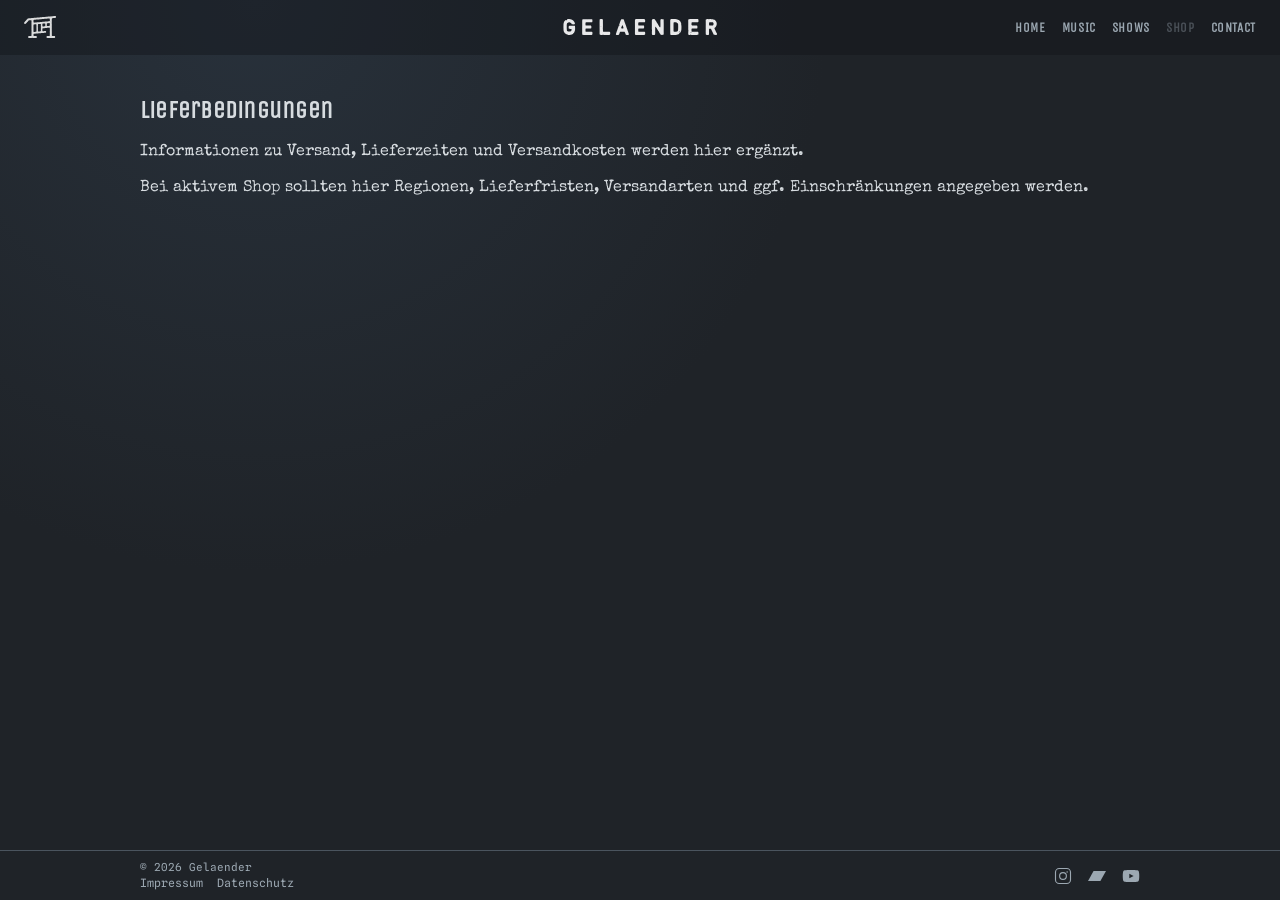
<file: frontend/lieferbedingungen.html>
<!doctype html>
<html lang="de">
  <head>
    <meta charset="UTF-8" />
    <meta name="viewport" content="width=device-width, initial-scale=1.0" />
    <meta name="description" content="Lieferbedingungen von Gelaender." />
    <title>Gelaender | Lieferbedingungen</title>
    <link rel="icon" href="assets/logo1.svg" type="image/svg+xml" />
    <link rel="stylesheet" href="css/variables.css" />
    <link rel="stylesheet" href="css/style.css" />
    <link rel="stylesheet" href="css/responsive.css" />
  </head>
  <body>
    <header class="site-header">
      <a class="brand" href="index.html"
        ><img
          src="assets/logo1white.svg"
          alt="Gelaender logo"
          width="48"
          height="48"
        /><span>Gelaender</span></a
      ><a class="header-wordmark" href="index.html" aria-label="Gelaender home"
        ><img src="assets/font1white.svg" alt="" width="320" height="34" /></a
      ><button
        class="menu-toggle"
        type="button"
        aria-label="Toggle navigation menu"
        aria-expanded="false"
        aria-controls="primary-nav"
      >
        Menu
      </button>
      <nav id="primary-nav" class="site-nav" aria-label="Primary navigation">
        <a href="index.html">Home</a><a href="music.html">Music</a
        ><a href="tour.html">Shows</a><a href="shop.html">Shop</a
        ><a href="contact.html">Contact</a>
      </nav>
    </header>
    <main>
      <section class="reveal">
        <h1>Lieferbedingungen</h1>
        <p class="plain-copy">
          Informationen zu Versand, Lieferzeiten und Versandkosten werden hier
          ergänzt.
        </p>
        <p class="shop-note">
          Bei aktivem Shop sollten hier Regionen, Lieferfristen, Versandarten
          und ggf. Einschränkungen angegeben werden.
        </p>
      </section>
    </main>
    <footer class="site-footer">
      <div class="site-footer-inner">
        <div class="site-footer-meta">
          <small>&copy; 2026 Gelaender</small>
          <nav class="legal-links" aria-label="Legal links">
            <a href="impressum.html">Impressum</a
            ><a href="datenschutz.html">Datenschutz</a>
          </nav>
        </div>
        <nav class="social-icons" aria-label="Footer social links">
          <a
            href="https://www.instagram.com/gelaenderband/"
            target="_blank"
            rel="noopener noreferrer"
            class="hero-social-icon"
            aria-label="Instagram"
            ><svg
              xmlns="http://www.w3.org/2000/svg"
              viewBox="0 0 24 24"
              fill="none"
              stroke="currentColor"
              stroke-width="1.5"
              stroke-linecap="round"
              stroke-linejoin="round"
              aria-hidden="true"
            >
              <rect x="2" y="2" width="20" height="20" rx="5" />
              <circle cx="12" cy="12" r="4.5" />
              <circle
                cx="17.5"
                cy="6.5"
                r="1"
                fill="currentColor"
                stroke="none"
              /></svg></a
          ><a
            href="https://gelaender.bandcamp.com/track/autofahrn-demo"
            target="_blank"
            rel="noopener noreferrer"
            class="hero-social-icon"
            aria-label="Bandcamp"
            ><svg
              xmlns="http://www.w3.org/2000/svg"
              viewBox="0 0 24 24"
              fill="currentColor"
              aria-hidden="true"
            >
              <path d="M0 18.75l7.437-13.5H24l-7.438 13.5z" /></svg></a
          ><a
            href="https://www.youtube.com/channel/UCO7sa2VG6yOzbPGzlruR59A"
            target="_blank"
            rel="noopener noreferrer"
            class="hero-social-icon"
            aria-label="YouTube"
            ><svg
              xmlns="http://www.w3.org/2000/svg"
              viewBox="0 0 24 24"
              fill="currentColor"
              aria-hidden="true"
            >
              <path
                d="M22.54 6.42a2.78 2.78 0 0 0-1.95-1.95C18.88 4 12 4 12 4s-6.88 0-8.59.47a2.78 2.78 0 0 0-1.95 1.95A29 29 0 0 0 1 12a29 29 0 0 0 .46 5.58 2.78 2.78 0 0 0 1.95 1.95C5.12 20 12 20 12 20s6.88 0 8.59-.47a2.78 2.78 0 0 0 1.95-1.95A29 29 0 0 0 23 12a29 29 0 0 0-.46-5.58z"
              />
              <polygon
                class="yt-play-fill"
                points="9.75 15.02 15.5 12 9.75 8.98 9.75 15.02"
              /></svg
          ></a>
        </nav>
      </div>
    </footer>
    <script src="js/main.js" defer></script>
  </body>
</html>
</file>
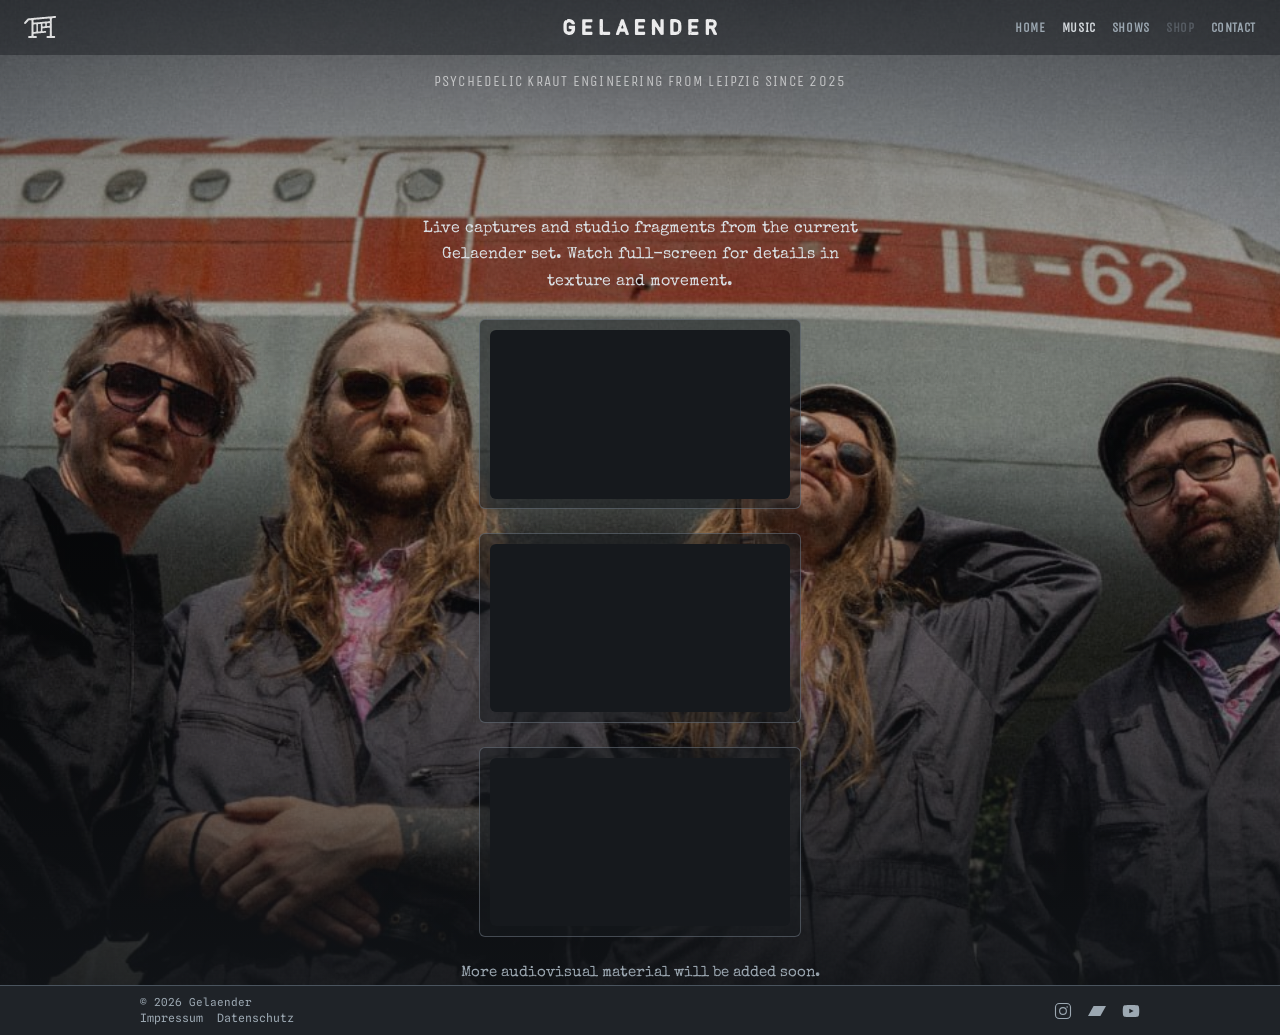
<file: frontend/music.html>
<!doctype html>
<html lang="en">
  <head>
    <meta charset="UTF-8" />
    <meta name="viewport" content="width=device-width, initial-scale=1.0" />
    <meta name="description" content="Gelaender music releases and videos." />
    <title>Gelaender | Music</title>
    <link rel="icon" href="assets/logo1.svg" type="image/svg+xml" />
    <link rel="stylesheet" href="css/variables.css" />
    <link rel="stylesheet" href="css/style.css" />
    <link rel="stylesheet" href="css/responsive.css" />
  </head>
  <body class="music-page">
    <header class="site-header">
      <a class="brand" href="index.html"
        ><img
          src="assets/logo1white.svg"
          alt="Gelaender logo"
          width="48"
          height="48"
        /><span>Gelaender</span></a
      >
      <a class="header-wordmark" href="index.html" aria-label="Gelaender home">
        <img src="assets/font1white.svg" alt="" width="320" height="34" />
      </a>
      <button
        class="menu-toggle"
        type="button"
        aria-label="Toggle navigation menu"
        aria-expanded="false"
        aria-controls="primary-nav"
      >
        Menu
      </button>
      <nav id="primary-nav" class="site-nav" aria-label="Primary navigation">
        <a href="index.html">Home</a>
        <a href="music.html" aria-current="page">Music</a>
        <a href="tour.html">Shows</a>
        <a href="shop.html">Shop</a>
        <a href="contact.html">Contact</a>
      </nav>
    </header>

    <main>
      <section class="hero-home reveal page-hero-content">
        <div class="hero-stripe-content">
          <p class="kicker">
            Psychedelic Kraut Engineering from Leipzig since 2025
          </p>
        </div>
        <div class="page-overlay-content">
          <p class="music-intro">
            Live captures and studio fragments from the current Gelaender set.
            Watch full-screen for details in texture and movement.
          </p>
          <div class="video-grid">
            <article class="video-card">
              <div class="video-frame">
                <iframe
                  src="https://www.youtube-nocookie.com/embed/0PdvcyVVla4"
                  title="Gelaender – Video I"
                  loading="lazy"
                  referrerpolicy="strict-origin-when-cross-origin"
                  allowfullscreen
                ></iframe>
              </div>
            </article>
            <article class="video-card">
              <div class="video-frame">
                <iframe
                  src="https://www.youtube-nocookie.com/embed/G8jR5W_ItUg"
                  title="Gelaender – Video II"
                  loading="lazy"
                  referrerpolicy="strict-origin-when-cross-origin"
                  allowfullscreen
                ></iframe>
              </div>
            </article>
            <article class="video-card">
              <div class="video-frame">
                <iframe
                  src="https://www.youtube-nocookie.com/embed/MBF6_d6_Dic"
                  title="Gelaender – Video III"
                  loading="lazy"
                  referrerpolicy="strict-origin-when-cross-origin"
                  allowfullscreen
                ></iframe>
              </div>
            </article>
          </div>
          <p class="music-note">
            More audiovisual material will be added soon.
          </p>
        </div>
      </section>
    </main>

    <footer class="site-footer">
      <div class="site-footer-inner">
        <div class="site-footer-meta">
          <small>&copy; 2026 Gelaender</small>
          <nav class="legal-links" aria-label="Legal links">
            <a href="impressum.html">Impressum</a>
            <a href="datenschutz.html">Datenschutz</a>
          </nav>
        </div>
        <nav class="social-icons" aria-label="Footer social links">
          <a
            href="https://www.instagram.com/gelaenderband/"
            target="_blank"
            rel="noopener noreferrer"
            class="hero-social-icon"
            aria-label="Instagram"
            ><svg
              xmlns="http://www.w3.org/2000/svg"
              viewBox="0 0 24 24"
              fill="none"
              stroke="currentColor"
              stroke-width="1.5"
              stroke-linecap="round"
              stroke-linejoin="round"
              aria-hidden="true"
            >
              <rect x="2" y="2" width="20" height="20" rx="5" />
              <circle cx="12" cy="12" r="4.5" />
              <circle
                cx="17.5"
                cy="6.5"
                r="1"
                fill="currentColor"
                stroke="none"
              /></svg
          ></a>
          <a
            href="https://gelaender.bandcamp.com/track/autofahrn-demo"
            target="_blank"
            rel="noopener noreferrer"
            class="hero-social-icon"
            aria-label="Bandcamp"
            ><svg
              xmlns="http://www.w3.org/2000/svg"
              viewBox="0 0 24 24"
              fill="currentColor"
              aria-hidden="true"
            >
              <path d="M0 18.75l7.437-13.5H24l-7.438 13.5z" /></svg
          ></a>
          <a
            href="https://www.youtube.com/channel/UCO7sa2VG6yOzbPGzlruR59A"
            target="_blank"
            rel="noopener noreferrer"
            class="hero-social-icon"
            aria-label="YouTube"
            ><svg
              xmlns="http://www.w3.org/2000/svg"
              viewBox="0 0 24 24"
              fill="currentColor"
              aria-hidden="true"
            >
              <path
                d="M22.54 6.42a2.78 2.78 0 0 0-1.95-1.95C18.88 4 12 4 12 4s-6.88 0-8.59.47a2.78 2.78 0 0 0-1.95 1.95A29 29 0 0 0 1 12a29 29 0 0 0 .46 5.58 2.78 2.78 0 0 0 1.95 1.95C5.12 20 12 20 12 20s6.88 0 8.59-.47a2.78 2.78 0 0 0 1.95-1.95A29 29 0 0 0 23 12a29 29 0 0 0-.46-5.58z"
              />
              <polygon
                class="yt-play-fill"
                points="9.75 15.02 15.5 12 9.75 8.98 9.75 15.02"
              /></svg
          ></a>
        </nav>
      </div>
    </footer>
    <script src="js/main.js" defer></script>
  </body>
</html>
</file>
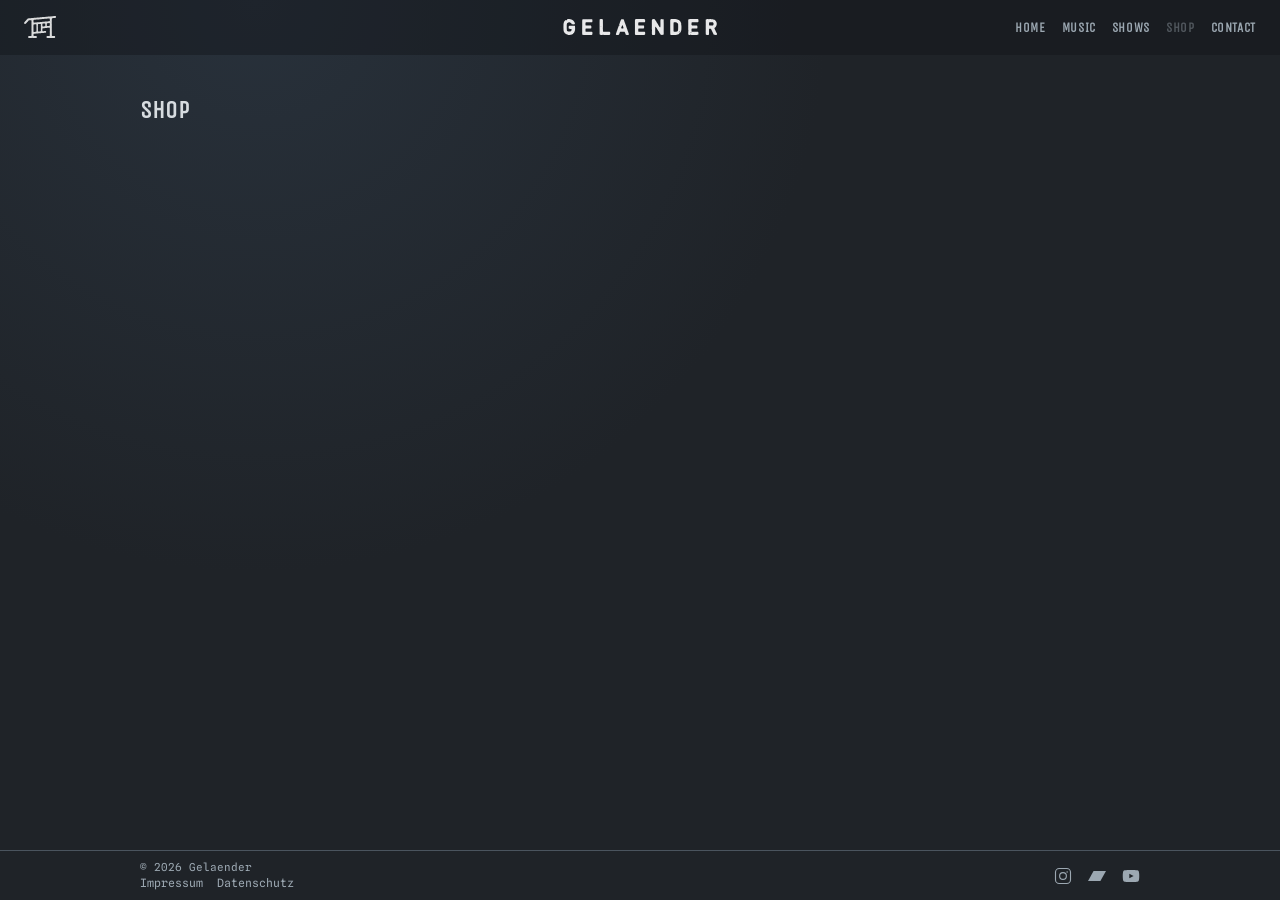
<file: frontend/shop.html>
<!doctype html>
<html lang="en">
  <head>
    <meta charset="UTF-8" />
    <meta name="viewport" content="width=device-width, initial-scale=1.0" />
    <meta name="description" content="Gelaender merch shop." />
    <title>Gelaender | Shop</title>
    <link rel="icon" href="assets/logo1.svg" type="image/svg+xml" />
    <link rel="stylesheet" href="css/variables.css" />
    <link rel="stylesheet" href="css/style.css" />
    <link rel="stylesheet" href="css/responsive.css" />
  </head>
  <body data-page="shop">
    <header class="site-header">
      <a class="brand" href="index.html"
        ><img
          src="assets/logo1white.svg"
          alt="Gelaender logo"
          width="48"
          height="48"
        /><span>Gelaender</span></a
      >
      <a class="header-wordmark" href="index.html" aria-label="Gelaender home">
        <img src="assets/font1white.svg" alt="" width="320" height="34" />
      </a>
      <button
        class="menu-toggle"
        type="button"
        aria-label="Toggle navigation menu"
        aria-expanded="false"
        aria-controls="primary-nav"
      >
        Menu
      </button>
      <nav id="primary-nav" class="site-nav" aria-label="Primary navigation">
        <a href="index.html">Home</a>
        <a href="music.html">Music</a>
        <a href="tour.html">Shows</a>
        <a href="shop.html" aria-current="page">Shop</a>
        <a href="contact.html">Contact</a>
      </nav>
    </header>

    <main>
      <section class="reveal">
        <h1>Shop</h1>
      </section>
    </main>

    <footer class="site-footer">
      <div class="site-footer-inner">
        <div class="site-footer-meta">
          <small>&copy; 2026 Gelaender</small>
          <nav class="legal-links" aria-label="Legal links">
            <a href="impressum.html">Impressum</a>
            <a href="datenschutz.html">Datenschutz</a>
          </nav>
        </div>
        <nav class="social-icons" aria-label="Footer social links">
          <a
            href="https://www.instagram.com/gelaenderband/"
            target="_blank"
            rel="noopener noreferrer"
            class="hero-social-icon"
            aria-label="Instagram"
            ><svg
              xmlns="http://www.w3.org/2000/svg"
              viewBox="0 0 24 24"
              fill="none"
              stroke="currentColor"
              stroke-width="1.5"
              stroke-linecap="round"
              stroke-linejoin="round"
              aria-hidden="true"
            >
              <rect x="2" y="2" width="20" height="20" rx="5" />
              <circle cx="12" cy="12" r="4.5" />
              <circle
                cx="17.5"
                cy="6.5"
                r="1"
                fill="currentColor"
                stroke="none"
              /></svg
          ></a>
          <a
            href="https://gelaender.bandcamp.com/track/autofahrn-demo"
            target="_blank"
            rel="noopener noreferrer"
            class="hero-social-icon"
            aria-label="Bandcamp"
            ><svg
              xmlns="http://www.w3.org/2000/svg"
              viewBox="0 0 24 24"
              fill="currentColor"
              aria-hidden="true"
            >
              <path d="M0 18.75l7.437-13.5H24l-7.438 13.5z" /></svg
          ></a>
          <a
            href="https://www.youtube.com/channel/UCO7sa2VG6yOzbPGzlruR59A"
            target="_blank"
            rel="noopener noreferrer"
            class="hero-social-icon"
            aria-label="YouTube"
            ><svg
              xmlns="http://www.w3.org/2000/svg"
              viewBox="0 0 24 24"
              fill="currentColor"
              aria-hidden="true"
            >
              <path
                d="M22.54 6.42a2.78 2.78 0 0 0-1.95-1.95C18.88 4 12 4 12 4s-6.88 0-8.59.47a2.78 2.78 0 0 0-1.95 1.95A29 29 0 0 0 1 12a29 29 0 0 0 .46 5.58 2.78 2.78 0 0 0 1.95 1.95C5.12 20 12 20 12 20s6.88 0 8.59-.47a2.78 2.78 0 0 0 1.95-1.95A29 29 0 0 0 23 12a29 29 0 0 0-.46-5.58z"
              />
              <polygon
                class="yt-play-fill"
                points="9.75 15.02 15.5 12 9.75 8.98 9.75 15.02"
              /></svg
          ></a>
        </nav>
      </div>
    </footer>
    <script src="js/main.js" defer></script>
  </body>
</html>
</file>
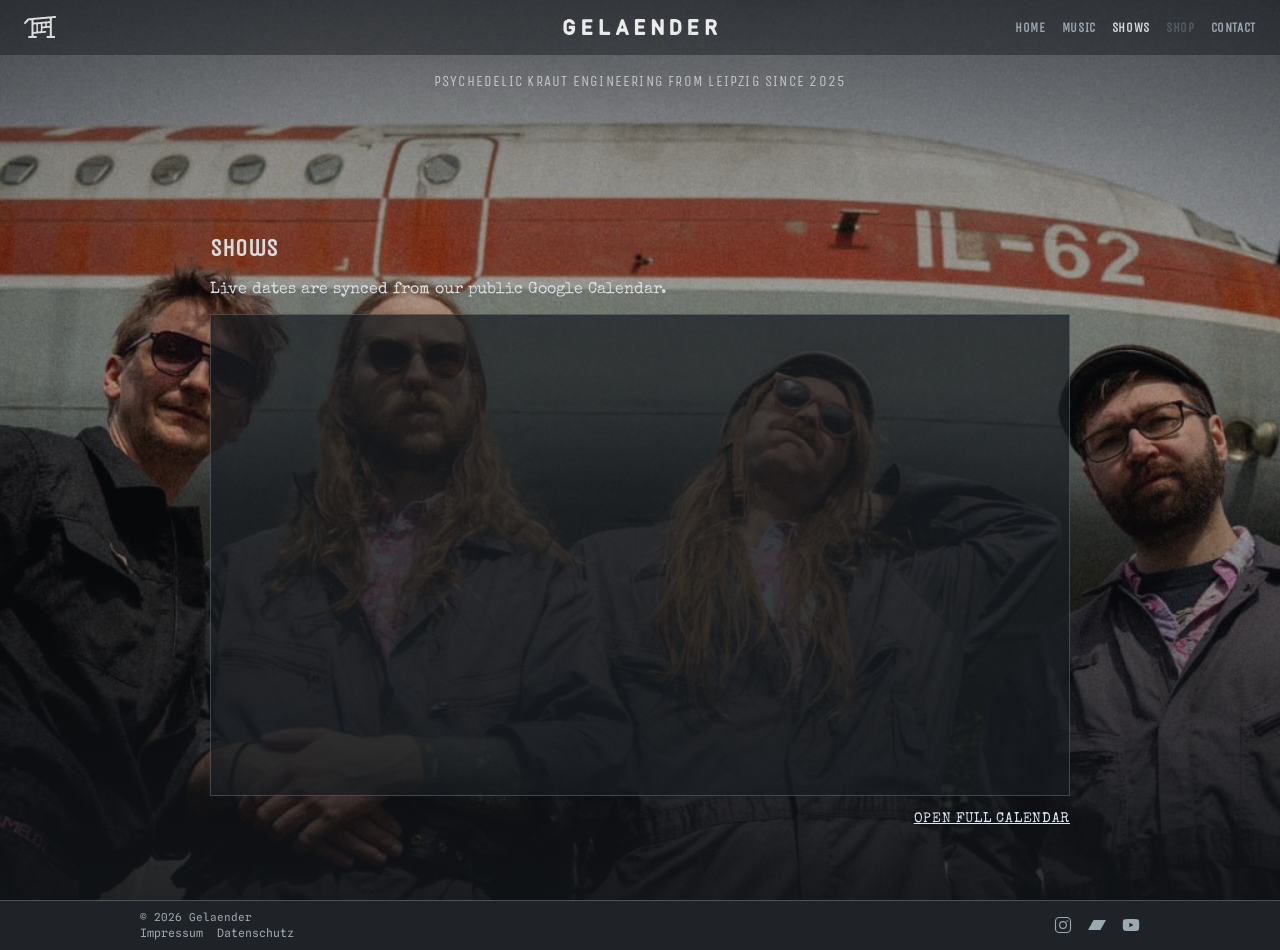
<file: frontend/tour.html>
<!doctype html>
<html lang="en">
  <head>
    <meta charset="UTF-8" />
    <meta name="viewport" content="width=device-width, initial-scale=1.0" />
    <meta name="description" content="Gelaender dates and live shows." />
    <title>Gelaender | Shows</title>
    <link rel="icon" href="assets/logo1.svg" type="image/svg+xml" />
    <link rel="stylesheet" href="css/variables.css" />
    <link rel="stylesheet" href="css/style.css" />
    <link rel="stylesheet" href="css/responsive.css" />
  </head>
  <body data-page="dates">
    <header class="site-header">
      <a class="brand" href="index.html"
        ><img
          src="assets/logo1white.svg"
          alt="Gelaender logo"
          width="48"
          height="48"
        /><span>Gelaender</span></a
      >
      <a class="header-wordmark" href="index.html" aria-label="Gelaender home">
        <img src="assets/font1white.svg" alt="" width="320" height="34" />
      </a>
      <button
        class="menu-toggle"
        type="button"
        aria-label="Toggle navigation menu"
        aria-expanded="false"
        aria-controls="primary-nav"
      >
        Menu
      </button>
      <nav id="primary-nav" class="site-nav" aria-label="Primary navigation">
        <a href="index.html">Home</a>
        <a href="music.html">Music</a>
        <a href="tour.html" aria-current="page">Shows</a>
        <a href="shop.html">Shop</a>
        <a href="contact.html">Contact</a>
      </nav>
    </header>
    <main>
      <section class="hero-home reveal page-hero-content">
        <div class="hero-stripe-content">
          <p class="kicker">
            Psychedelic Kraut Engineering from Leipzig since 2025
          </p>
        </div>
        <div class="page-overlay-content">
          <h1>Shows</h1>
          <p class="plain-copy">
            Live dates are synced from our public Google Calendar.
          </p>
          <div
            class="calendar-embed-wrap"
            aria-label="Gelaender live dates calendar"
          >
            <iframe
              class="calendar-embed"
              title="Gelaender Google Calendar"
              src="https://calendar.google.com/calendar/embed?src=gelaender18065%40gmail.com&ctz=Europe%2FBerlin&mode=AGENDA&showTitle=0&showNav=0&showDate=1&showTabs=0&showCalendars=0&showTz=0&wkst=2"
              loading="lazy"
              sandbox="allow-scripts allow-same-origin allow-popups allow-forms"
            ></iframe>
          </div>
          <p class="plain-copy calendar-links">
            <a
              href="https://calendar.google.com/calendar/u/0?cid=Z2VsYWVuZGVyMTgwNjVAZ21haWwuY29t"
              target="_blank"
              rel="noopener noreferrer"
              class="date-ticket"
              >Open full calendar</a
            >
          </p>
        </div>
      </section>
    </main>
    <footer class="site-footer">
      <div class="site-footer-inner">
        <div class="site-footer-meta">
          <small>&copy; 2026 Gelaender</small>
          <nav class="legal-links" aria-label="Legal links">
            <a href="impressum.html">Impressum</a>
            <a href="datenschutz.html">Datenschutz</a>
          </nav>
        </div>
        <nav class="social-icons" aria-label="Footer social links">
          <a
            href="https://www.instagram.com/gelaenderband/"
            target="_blank"
            rel="noopener noreferrer"
            class="hero-social-icon"
            aria-label="Instagram"
            ><svg
              xmlns="http://www.w3.org/2000/svg"
              viewBox="0 0 24 24"
              fill="none"
              stroke="currentColor"
              stroke-width="1.5"
              stroke-linecap="round"
              stroke-linejoin="round"
              aria-hidden="true"
            >
              <rect x="2" y="2" width="20" height="20" rx="5" />
              <circle cx="12" cy="12" r="4.5" />
              <circle
                cx="17.5"
                cy="6.5"
                r="1"
                fill="currentColor"
                stroke="none"
              /></svg
          ></a>
          <a
            href="https://gelaender.bandcamp.com/track/autofahrn-demo"
            target="_blank"
            rel="noopener noreferrer"
            class="hero-social-icon"
            aria-label="Bandcamp"
            ><svg
              xmlns="http://www.w3.org/2000/svg"
              viewBox="0 0 24 24"
              fill="currentColor"
              aria-hidden="true"
            >
              <path d="M0 18.75l7.437-13.5H24l-7.438 13.5z" /></svg
          ></a>
          <a
            href="https://www.youtube.com/channel/UCO7sa2VG6yOzbPGzlruR59A"
            target="_blank"
            rel="noopener noreferrer"
            class="hero-social-icon"
            aria-label="YouTube"
            ><svg
              xmlns="http://www.w3.org/2000/svg"
              viewBox="0 0 24 24"
              fill="currentColor"
              aria-hidden="true"
            >
              <path
                d="M22.54 6.42a2.78 2.78 0 0 0-1.95-1.95C18.88 4 12 4 12 4s-6.88 0-8.59.47a2.78 2.78 0 0 0-1.95 1.95A29 29 0 0 0 1 12a29 29 0 0 0 .46 5.58 2.78 2.78 0 0 0 1.95 1.95C5.12 20 12 20 12 20s6.88 0 8.59-.47a2.78 2.78 0 0 0 1.95-1.95A29 29 0 0 0 23 12a29 29 0 0 0-.46-5.58z"
              />
              <polygon
                class="yt-play-fill"
                points="9.75 15.02 15.5 12 9.75 8.98 9.75 15.02"
              /></svg
          ></a>
        </nav>
      </div>
    </footer>
    <script src="js/main.js" defer></script>
  </body>
</html>
</file>
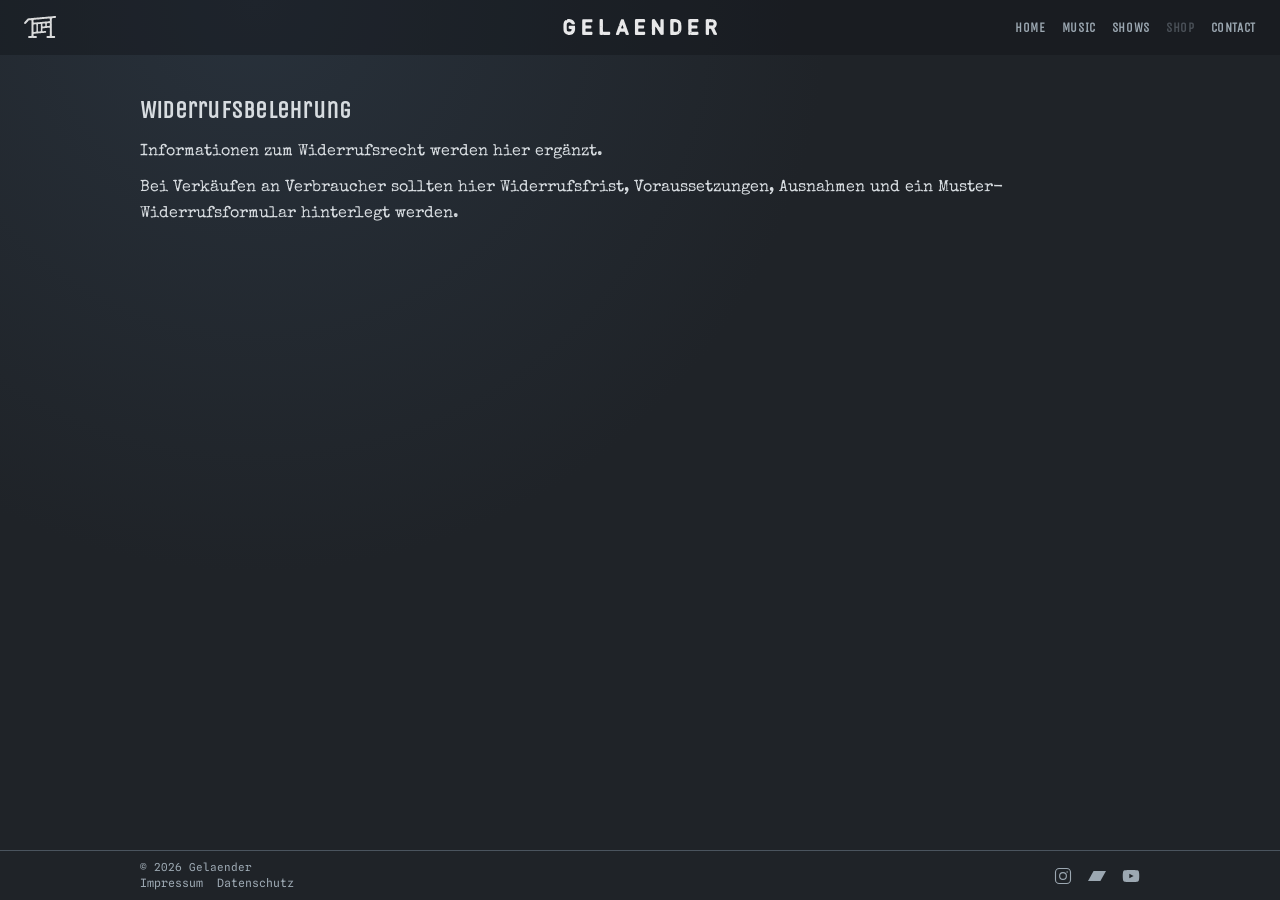
<file: frontend/widerrufsbelehrung.html>
<!doctype html>
<html lang="de">
  <head>
    <meta charset="UTF-8" />
    <meta name="viewport" content="width=device-width, initial-scale=1.0" />
    <meta name="description" content="Widerrufsbelehrung von Gelaender." />
    <title>Gelaender | Widerrufsbelehrung</title>
    <link rel="icon" href="assets/logo1.svg" type="image/svg+xml" />
    <link rel="stylesheet" href="css/variables.css" />
    <link rel="stylesheet" href="css/style.css" />
    <link rel="stylesheet" href="css/responsive.css" />
  </head>
  <body>
    <header class="site-header">
      <a class="brand" href="index.html"
        ><img
          src="assets/logo1white.svg"
          alt="Gelaender logo"
          width="48"
          height="48"
        /><span>Gelaender</span></a
      ><a class="header-wordmark" href="index.html" aria-label="Gelaender home"
        ><img src="assets/font1white.svg" alt="" width="320" height="34" /></a
      ><button
        class="menu-toggle"
        type="button"
        aria-label="Toggle navigation menu"
        aria-expanded="false"
        aria-controls="primary-nav"
      >
        Menu
      </button>
      <nav id="primary-nav" class="site-nav" aria-label="Primary navigation">
        <a href="index.html">Home</a><a href="music.html">Music</a
        ><a href="tour.html">Shows</a><a href="shop.html">Shop</a
        ><a href="contact.html">Contact</a>
      </nav>
    </header>
    <main>
      <section class="reveal">
        <h1>Widerrufsbelehrung</h1>
        <p class="plain-copy">
          Informationen zum Widerrufsrecht werden hier ergänzt.
        </p>
        <p class="shop-note">
          Bei Verkäufen an Verbraucher sollten hier Widerrufsfrist,
          Voraussetzungen, Ausnahmen und ein Muster-Widerrufsformular hinterlegt
          werden.
        </p>
      </section>
    </main>
    <footer class="site-footer">
      <div class="site-footer-inner">
        <div class="site-footer-meta">
          <small>&copy; 2026 Gelaender</small>
          <nav class="legal-links" aria-label="Legal links">
            <a href="impressum.html">Impressum</a
            ><a href="datenschutz.html">Datenschutz</a>
          </nav>
        </div>
        <nav class="social-icons" aria-label="Footer social links">
          <a
            href="https://www.instagram.com/gelaenderband/"
            target="_blank"
            rel="noopener noreferrer"
            class="hero-social-icon"
            aria-label="Instagram"
            ><svg
              xmlns="http://www.w3.org/2000/svg"
              viewBox="0 0 24 24"
              fill="none"
              stroke="currentColor"
              stroke-width="1.5"
              stroke-linecap="round"
              stroke-linejoin="round"
              aria-hidden="true"
            >
              <rect x="2" y="2" width="20" height="20" rx="5" />
              <circle cx="12" cy="12" r="4.5" />
              <circle
                cx="17.5"
                cy="6.5"
                r="1"
                fill="currentColor"
                stroke="none"
              /></svg></a
          ><a
            href="https://gelaender.bandcamp.com/track/autofahrn-demo"
            target="_blank"
            rel="noopener noreferrer"
            class="hero-social-icon"
            aria-label="Bandcamp"
            ><svg
              xmlns="http://www.w3.org/2000/svg"
              viewBox="0 0 24 24"
              fill="currentColor"
              aria-hidden="true"
            >
              <path d="M0 18.75l7.437-13.5H24l-7.438 13.5z" /></svg></a
          ><a
            href="https://www.youtube.com/channel/UCO7sa2VG6yOzbPGzlruR59A"
            target="_blank"
            rel="noopener noreferrer"
            class="hero-social-icon"
            aria-label="YouTube"
            ><svg
              xmlns="http://www.w3.org/2000/svg"
              viewBox="0 0 24 24"
              fill="currentColor"
              aria-hidden="true"
            >
              <path
                d="M22.54 6.42a2.78 2.78 0 0 0-1.95-1.95C18.88 4 12 4 12 4s-6.88 0-8.59.47a2.78 2.78 0 0 0-1.95 1.95A29 29 0 0 0 1 12a29 29 0 0 0 .46 5.58 2.78 2.78 0 0 0 1.95 1.95C5.12 20 12 20 12 20s6.88 0 8.59-.47a2.78 2.78 0 0 0 1.95-1.95A29 29 0 0 0 23 12a29 29 0 0 0-.46-5.58z"
              />
              <polygon
                class="yt-play-fill"
                points="9.75 15.02 15.5 12 9.75 8.98 9.75 15.02"
              /></svg
          ></a>
        </nav>
      </div>
    </footer>
    <script src="js/main.js" defer></script>
  </body>
</html>
</file>
<file: frontend/css/variables.css>
:root {
  --color-bg: #1f2328;
  --color-bg-soft: #2c3239;
  --color-surface: #313941;
  --color-text: #d7dce0;
  --color-muted: #9ca8b2;
  --color-accent: #355d8c;
  --color-accent-warm: #b3894f;
  --color-border: #4a545e;
  --shadow-soft: 0 10px 30px rgba(0, 0, 0, 0.25);

  --font-display: "Unica One", "Arial Narrow", sans-serif;
  --font-body: "Spline Sans Mono", "Source Sans 3", "Segoe UI", sans-serif;
  --font-mono: "Space Mono", "Courier New", monospace;
  --font-typewriter: "Special Elite", "Courier New", monospace;

  --space-1: 0.25rem;
  --space-2: 0.5rem;
  --space-3: 0.75rem;
  --space-4: 1rem;
  --space-5: 1.5rem;
  --space-6: 2rem;
  --space-7: 3rem;

  --radius-sm: 6px;
  --radius-md: 12px;

  --motion-fast: 160ms;
  --motion-med: 280ms;
  --header-h: 4rem;
}
</file>
<file: frontend/css/style.css>
@import url("https://fonts.googleapis.com/css2?family=Special+Elite&family=Spline+Sans+Mono:wght@400;600&family=Unica+One&family=Space+Mono:wght@400;700&family=Source+Sans+3:wght@400;600&display=swap");

* {
  box-sizing: border-box;
}

html {
  scroll-behavior: smooth;
}

body {
  margin: 0;
  padding-top: 0;
  display: flex;
  flex-direction: column;
  font-family: var(--font-body);
  background: radial-gradient(circle at 20% 0%, #28313b 0%, var(--color-bg) 42%), url("../assets/bg-pattern.svg");
  color: var(--color-text);
  min-height: 100vh;
  min-height: 100dvh;
}

a {
  color: #b9cce0;
}

.site-header {
  position: fixed;
  top: 0;
  left: 0;
  right: 0;
  z-index: 20;
  display: flex;
  justify-content: space-between;
  align-items: center;
  gap: var(--space-4);
  padding: var(--space-4) var(--space-5);
  background: rgba(18, 21, 25, 0.42);
  border-bottom: 1px solid transparent;
  transition: background 0.3s ease, border-color 0.3s ease;
}

body[data-page="home"] .site-header {
  position: fixed;
}

.site-header.scrolled {
  background: rgba(18, 21, 25, 0.88);
  border-bottom-color: var(--color-border);
  backdrop-filter: blur(8px);
}

.brand {
  display: inline-flex;
  align-items: center;
  gap: var(--space-3);
  color: var(--color-text);
  text-decoration: none;
  font-family: var(--font-display);
  letter-spacing: 0.08em;
  text-transform: uppercase;
}

.brand img {
  width: 32px;
  height: auto;
  opacity: 0.84;
}

.brand span {
  display: none;
}

.header-wordmark {
  position: absolute;
  left: 50%;
  top: 50%;
  transform: translate(-50%, -50%);
  display: inline-flex;
  align-items: center;
  justify-content: center;
  opacity: 0.9;
}

.header-wordmark img {
  width: min(17vw, 9.6rem);
  height: auto;
  display: block;
}

body[data-page="home"] .header-wordmark img {
  width: min(21vw, 11rem);
}

.menu-toggle {
  display: none;
  border: 1px solid var(--color-border);
  border-radius: var(--radius-sm);
  background: transparent;
  color: var(--color-text);
  padding: 0.5rem 0.75rem;
  font-family: var(--font-display);
  letter-spacing: 0.06em;
  text-transform: uppercase;
  font-size: 0.9rem;
}

.site-nav {
  display: flex;
  gap: clamp(0.7rem, 1.4vw, var(--space-4));
  flex-wrap: wrap;
}

.site-nav a {
  text-decoration: none;
  color: var(--color-muted);
  font-family: var(--font-display);
  letter-spacing: 0.05em;
  text-transform: uppercase;
  font-weight: 600;
  font-size: clamp(0.72rem, 0.62rem + 0.22vw, 0.86rem);
}

.site-nav a[aria-current="page"],
.site-nav a:hover {
  color: var(--color-text);
}

.site-nav a[href="shop.html"] {
  color: #6f7780;
  opacity: 0.58;
  pointer-events: none;
  cursor: default;
}

.site-nav a[href="shop.html"]:hover,
.site-nav a[href="shop.html"][aria-current="page"] {
  color: #7b838b;
}

.site-nav a:focus-visible,
.hero-social-icon:focus-visible,
.date-ticket:focus-visible,
.menu-toggle:focus-visible {
  outline: 2px solid rgba(185, 204, 224, 0.8);
  outline-offset: 3px;
  border-radius: 2px;
}

main {
  width: min(1000px, 92vw);
  margin: 0 auto;
  padding: calc(var(--header-h) + var(--space-6)) 0 var(--space-7);
  flex: 1 0 auto;
}

.hero {
  background: transparent;
  border: 0;
  border-radius: 0;
  box-shadow: none;
  padding: var(--space-6) 0;
}

.hero.compact {
  padding: var(--space-6);
}

.hero-home {
  position: relative;
  overflow: hidden;
  min-height: 100vh;
  min-height: 100dvh;
  display: flex;
  flex-direction: column;
  justify-content: space-between;
  align-items: center;
  border: none;
  border-radius: 0;
  box-shadow: none;
  padding: 0;
  background: none;
}

.hero-home::before {
  content: "";
  position: absolute;
  inset: 0;
  background:
    linear-gradient(180deg,
      rgba(18, 21, 25, 0.62) 0%,
      rgba(18, 21, 25, 0.44) 18%,
      rgba(18, 21, 25, 0.28) 42%,
      rgba(18, 21, 25, 0.44) 68%,
      rgba(18, 21, 25, 0.86) 100%
    ),
    url("../assets/images/hero1.jpg") center 28% / cover no-repeat;
}

.hero-content {
  position: relative;
  z-index: 1;
  max-width: 44rem;
}


.hero-stripe-content {
  position: relative;
  z-index: 1;
  text-align: center;
  padding-top: calc(var(--header-h) + 0.5rem);
}

.music-page main,
body[data-page="dates"] main {
  width: 100%;
  margin: 0;
  padding: 0;
}

body[data-page="home"] main {
  padding-top: var(--space-6);
}

.page-hero-content {
  justify-content: flex-start;
}

.page-overlay-content {
  position: relative;
  z-index: 1;
  width: min(820px, 92vw);
  margin-top: clamp(14vh, 20vh, 24vh);
}

.music-page .page-overlay-content {
  width: min(760px, 92vw);
  margin-top: clamp(10vh, 14vh, 17vh);
}

body[data-page="dates"] .page-overlay-content {
  width: min(860px, 92vw);
  margin-top: clamp(12vh, 16vh, 20vh);
}

.hero-bottom {
  position: relative;
  z-index: 1;
  display: flex;
  flex-direction: column;
  align-items: center;
  gap: var(--space-3);
  padding-bottom: var(--space-6);
}

.hero-info-box {
  width: min(36rem, 90vw);
  margin: 0;
  padding: 0.8rem 1rem;
  border: 1px solid rgba(162, 177, 193, 0.45);
  background: linear-gradient(165deg, rgba(31, 36, 41, 0.86), rgba(24, 28, 32, 0.88));
  display: grid;
  gap: 0.35rem;
  justify-items: center;
  text-align: center;
}

.hero-info-label {
  margin: 0;
  font-family: var(--font-display);
  font-size: 0.74rem;
  letter-spacing: 0.08em;
  text-transform: uppercase;
  color: var(--color-muted);
}

.hero-info-copy {
  margin: 0;
  font-family: var(--font-typewriter);
  font-size: clamp(0.88rem, 0.81rem + 0.25vw, 1rem);
  line-height: 1.45;
  color: #e1e6ea;
}

.hero-info-copy a {
  color: #dbe8f6;
}

.hero-socials {
  display: flex;
  gap: var(--space-5);
  align-items: center;
}

.social-icons {
  display: flex;
  gap: var(--space-4);
  align-items: center;
}

.hero-social-icon {
  color: rgba(255, 255, 255, 0.7);
  line-height: 0;
  transition: color var(--motion-fast) ease, transform var(--motion-fast) ease;
}

.hero-social-icon:hover {
  color: #ffffff;
  transform: scale(1.15);
}

.hero-social-icon svg {
  width: 22px;
  height: 22px;
}

.kicker {
  font-family: var(--font-display);
  color: rgba(255, 255, 255, 0.62);
  letter-spacing: 0.08em;
  text-transform: uppercase;
  font-size: clamp(0.72rem, 1.45vw, 0.95rem);
  margin: 0;
}

h1,
h2 {
  font-family: var(--font-display);
  letter-spacing: 0.01em;
  margin-top: 0;
}

.panel {
  margin-top: var(--space-6);
  padding: var(--space-6);
  border: 1px solid var(--color-border);
  border-radius: var(--radius-md);
  background: rgba(49, 57, 65, 0.75);
}

.btn {
  display: inline-block;
  padding: var(--space-3) var(--space-4);
  border: 1px solid var(--color-border);
  border-radius: var(--radius-sm);
  text-decoration: none;
  color: var(--color-text);
}

.btn-primary {
  background: var(--color-accent);
  border-color: #4a79ad;
}

.grid {
  margin-top: var(--space-5);
  display: grid;
  grid-template-columns: repeat(auto-fit, minmax(220px, 1fr));
  gap: var(--space-4);
}

.card {
  background: rgba(49, 57, 65, 0.8);
  border: 1px solid var(--color-border);
  border-radius: var(--radius-md);
  padding: var(--space-4);
}

.social-list,
.tour-list {
  list-style: none;
  margin: 0;
  padding: 0;
  display: grid;
  gap: var(--space-3);
}

.social-inline {
  margin-top: var(--space-5);
  display: flex;
  flex-wrap: wrap;
  gap: var(--space-3);
}

.social-inline a {
  display: inline-flex;
  align-items: center;
  padding: 0.45rem 0.7rem;
  border: 1px solid var(--color-border);
  border-radius: 999px;
  background: rgba(21, 24, 29, 0.55);
  text-decoration: none;
}

.video-grid {
  display: grid;
  grid-template-columns: repeat(auto-fit, minmax(250px, 1fr));
  gap: var(--space-4);
}

.video-card {
  border: 1px solid var(--color-border);
  border-radius: var(--radius-md);
  padding: var(--space-4);
  background: rgba(44, 50, 57, 0.8);
}

.video-card h3 {
  margin-top: 0;
}

.video-frame {
  aspect-ratio: 16 / 9;
  border-radius: var(--radius-sm);
  overflow: hidden;
  background: #16191d;
}

.video-frame iframe {
  width: 100%;
  height: 100%;
  border: 0;
}

.home-strip {
  padding: var(--space-6) 0;
  display: flex;
  align-items: center;
  gap: var(--space-6);
  flex-wrap: wrap;
  border-top: 1px solid var(--color-border);
}

.home-strip-text {
  margin: 0;
  color: var(--color-muted);
  font-family: var(--font-typewriter);
}

.news-feed {
  margin-top: var(--space-5);
  display: grid;
  gap: var(--space-4);
}

.news-item {
  position: relative;
  overflow: hidden;
  padding: var(--space-5);
  border: 1px solid #5d6065;
  background: linear-gradient(165deg, rgba(44, 46, 49, 0.92), rgba(32, 34, 37, 0.92));
}

.news-item::before {
  content: "";
  position: absolute;
  inset: 0;
  opacity: 0.2;
  pointer-events: none;
  background-image: radial-gradient(rgba(255, 255, 255, 0.22) 0.45px, transparent 0.45px);
  background-size: 3px 3px;
}

.news-item > * {
  position: relative;
  z-index: 1;
}

.news-item-title {
  margin: 0 0 0.35rem;
  font-family: var(--font-typewriter);
  font-size: 0.92rem;
  letter-spacing: 0.04em;
  text-transform: uppercase;
  color: var(--color-muted);
}

.news-item p {
  margin: 0;
}

.release-item {
  display: grid;
  grid-template-columns: 1fr minmax(140px, 220px);
  column-gap: var(--space-4);
  row-gap: var(--space-2);
  align-items: start;
}

.news-item.release-item {
  border: 1px solid rgba(162, 177, 193, 0.45);
  background: linear-gradient(165deg, rgba(31, 36, 41, 0.86), rgba(24, 28, 32, 0.88));
}

.release-copy {
  grid-column: 1;
  align-self: end;
}

.release-copy p {
  font-family: var(--font-typewriter);
  font-size: clamp(0.95rem, 0.9rem + 0.2vw, 1.05rem);
  line-height: 1.6;
}

.news-cover {
  margin: 0;
}

.news-cover img {
  display: block;
  width: min(100%, 220px);
  height: auto;
  border: 1px solid #5a5e64;
}

.release-item .news-cover {
  grid-column: 2;
  grid-row: 1 / span 2;
  justify-self: end;
  align-self: start;
}

.news-item a {
  color: #dbe8f6;
}

.dates-plain {
  margin: var(--space-4) 0 0;
  padding: 0;
  list-style: none;
  display: grid;
  gap: var(--space-3);
}

.dates-plain li {
  display: grid;
  grid-template-columns: 1fr auto;
  gap: var(--space-3);
  align-items: center;
  padding: 0.68rem 0.85rem;
  border: 1px solid rgba(142, 155, 167, 0.35);
  background: rgba(31, 36, 41, 0.62);
  font-family: var(--font-typewriter);
  letter-spacing: 0.03em;
  color: #dde2e6;
  font-size: clamp(1.02rem, 0.95rem + 0.32vw, 1.2rem);
  line-height: 1.45;
}

.date-ticket {
  color: #dbe8f6;
  text-decoration: underline;
  white-space: nowrap;
  font-size: 0.86rem;
  letter-spacing: 0.05em;
  text-transform: uppercase;
}

.date-ticket.is-disabled {
  color: #7f8790;
  text-decoration: none;
  pointer-events: none;
  opacity: 0.66;
  cursor: default;
}

.yt-play-fill {
  fill: #1f2328;
}

.calendar-embed-wrap {
  margin-top: var(--space-4);
  border: 1px solid rgba(142, 155, 167, 0.35);
  background: rgba(24, 28, 32, 0.72);
  min-height: 480px;
}

.calendar-embed {
  display: block;
  width: 100%;
  min-height: 480px;
  border: 0;
}

.calendar-links {
  display: flex;
  justify-content: flex-end;
}

.music-page .video-grid {
  grid-template-columns: 1fr;
  gap: var(--space-5);
  max-width: 720px;
  margin: 0 auto;
}

.music-page .video-card {
  border: 1px solid rgba(142, 155, 167, 0.4);
  border-radius: var(--radius-sm);
  padding: 0.6rem;
  background: rgba(24, 28, 32, 0.52);
  max-width: 720px;
  width: 100%;
  margin: 0 auto;
}

.music-page .video-frame {
  border-radius: var(--radius-sm);
}

.music-page .page-overlay-content {
  display: grid;
  gap: var(--space-5);
}

.music-intro,
.music-note {
  margin: 0;
  max-width: 46ch;
  font-family: var(--font-typewriter);
  line-height: 1.65;
  color: #d8dde1;
}

.music-intro {
  justify-self: center;
  text-align: center;
}

.music-note {
  justify-self: center;
  text-align: center;
  color: var(--color-muted);
  font-size: 0.92rem;
}

.plain-copy {
  margin-top: var(--space-4);
  font-family: var(--font-typewriter);
}

.contact-form {
  display: grid;
  gap: var(--space-4);
  max-width: 36rem;
  margin: var(--space-5) auto 0;
  width: 100%;
}

.contact-page .hero.compact {
  max-width: 44rem;
  margin: 0 auto;
  padding: clamp(1.3rem, 2.8vw, 2rem);
}

.contact-page .hero h1,
.contact-page .contact-note {
  text-align: center;
}

.contact-note-small {
  font-size: 0.8rem;
}

.form-row {
  display: grid;
  gap: var(--space-4);
  grid-template-columns: repeat(2, minmax(0, 1fr));
}

.form-field {
  display: grid;
  gap: 0.45rem;
}

.form-field label {
  font-family: var(--font-display);
  font-size: 0.82rem;
  letter-spacing: 0.06em;
  text-transform: uppercase;
  color: var(--color-muted);
}

.form-field input,
.form-field textarea {
  width: 100%;
  border: 1px solid var(--color-border);
  background: rgba(18, 21, 25, 0.72);
  color: var(--color-text);
  padding: 0.8rem 0.95rem;
  font: inherit;
}

.form-field textarea {
  min-height: 11rem;
  resize: vertical;
}

.form-field input:focus,
.form-field textarea:focus {
  outline: 1px solid rgba(185, 204, 224, 0.6);
  outline-offset: 0;
}

.contact-note {
  margin: 0;
  color: var(--color-muted);
  line-height: 1.7;
}

.contact-form .btn {
  background: #dbe8f6;
  color: #1a1d22;
  border-color: #dbe8f6;
  font-weight: 700;
}

.contact-form .btn:hover {
  background: #c7d9eb;
  border-color: #c7d9eb;
}

.legal-copy {
  display: grid;
  gap: var(--space-4);
  max-width: 46rem;
}

.legal-copy p,
.legal-copy ul {
  margin: 0;
  line-height: 1.7;
}

.legal-copy strong {
  color: var(--color-text);
}

.legal-copy ul {
  padding-left: 1.2rem;
}

.shop-note {
  margin-top: var(--space-4);
  font-family: var(--font-typewriter);
  line-height: 1.6;
}

.social-strip {
  display: flex;
  gap: var(--space-5);
  flex-wrap: wrap;
}

.social-strip a {
  color: var(--color-muted);
  text-decoration: none;
  font-size: 0.875rem;
  letter-spacing: 0.06em;
  transition: color var(--motion-fast) ease;
}

.social-strip a:hover {
  color: var(--color-text);
}

.site-footer {
  border-top: 1px solid var(--color-border);
  padding: 0.55rem 1rem;
  font-size: 0.82rem;
  color: var(--color-muted);
}

.site-footer-inner {
  width: min(1000px, 92vw);
  margin: 0 auto;
  display: flex;
  align-items: center;
  justify-content: space-between;
  gap: var(--space-3);
}

.site-footer-meta {
  display: flex;
  flex-direction: column;
  gap: 0.2rem;
}

.legal-links {
  display: flex;
  flex-wrap: wrap;
  gap: 0.35rem 0.85rem;
}

.legal-links a {
  color: var(--color-muted);
  text-decoration: none;
  font-size: 0.72rem;
  line-height: 1.2;
}

.legal-links a:hover {
  color: var(--color-text);
}

.site-footer .hero-social-icon {
  color: var(--color-muted);
}

.site-footer .hero-social-icon:hover {
  color: var(--color-text);
}

.site-footer .hero-social-icon svg {
  width: 18px;
  height: 18px;
}

.reveal {
  opacity: 0;
  transform: translateY(12px);
  transition: opacity var(--motion-med) ease, transform var(--motion-med) ease;
}

.reveal.is-visible {
  opacity: 1;
  transform: translateY(0);
}
</file>
<file: frontend/css/responsive.css>
@media (max-width: 915px) {
  .site-header {
    padding: var(--space-3) var(--space-4);
    flex-wrap: wrap;
    align-items: flex-start;
  }

  .header-wordmark {
    left: 50%;
    top: 1.2rem;
    transform: translateX(-50%);
  }

  .header-wordmark img {
    width: min(30vw, 9rem);
  }

  body[data-page="home"] .header-wordmark img {
    width: min(34vw, 10rem);
  }

  .menu-toggle {
    display: inline-flex;
    margin-left: auto;
  }

  .site-nav {
    width: 100%;
    display: none;
    flex-direction: column;
    gap: var(--space-2);
    padding-top: var(--space-3);
    border-top: 1px solid var(--color-border);
  }

  .site-nav.is-open {
    display: flex;
    background: rgba(18, 21, 25, 0.62);
    padding: var(--space-3) var(--space-4);
    margin: 0 calc(-1 * var(--space-4));
  }

  .site-nav a {
    padding: var(--space-2) 0;
  }

  .site-nav a[href="shop.html"] {
    color: #6f7780;
    opacity: 0.58;
  }

  .form-row {
    grid-template-columns: 1fr;
  }

  .hero {
    padding: var(--space-5);
  }

  .hero-stripe-content {
    padding-top: calc(var(--header-h) + 0.35rem);
  }

  .page-hero-content {
    min-height: 100vh;
    min-height: 100dvh;
  }

  .page-overlay-content {
    width: min(92vw, 40rem);
    margin-top: clamp(12vh, 17vh, 20vh);
  }

  .music-page .page-overlay-content {
    margin-top: clamp(9vh, 12vh, 15vh);
  }

  .music-page .video-grid,
  .music-page .video-card {
    max-width: 100%;
  }

  .home-strip {
    flex-direction: column;
    align-items: flex-start;
    gap: var(--space-3);
  }

  .social-inline {
    gap: var(--space-2);
  }

  .hero-socials {
    gap: var(--space-4);
  }

  .hero-info-box {
    width: min(92vw, 28rem);
    padding: 0.7rem 0.8rem;
  }

  .hero-info-copy {
    font-size: 0.9rem;
  }

  .music-page .page-overlay-content {
    gap: var(--space-4);
  }

  .music-intro,
  .music-note {
    max-width: 34ch;
    font-size: 0.92rem;
    line-height: 1.6;
  }

  .dates-plain li {
    grid-template-columns: 1fr;
    justify-items: start;
    gap: 0.35rem;
  }

  .calendar-embed-wrap,
  .calendar-embed {
    min-height: 62vh;
  }

  .calendar-links {
    justify-content: flex-start;
  }

  .contact-page .hero.compact {
    max-width: 100%;
    padding: var(--space-5);
  }

  .site-footer-inner {
    flex-direction: column;
    align-items: flex-start;
  }

  .legal-links {
    gap: 0.3rem 0.7rem;
  }
}
</file>
